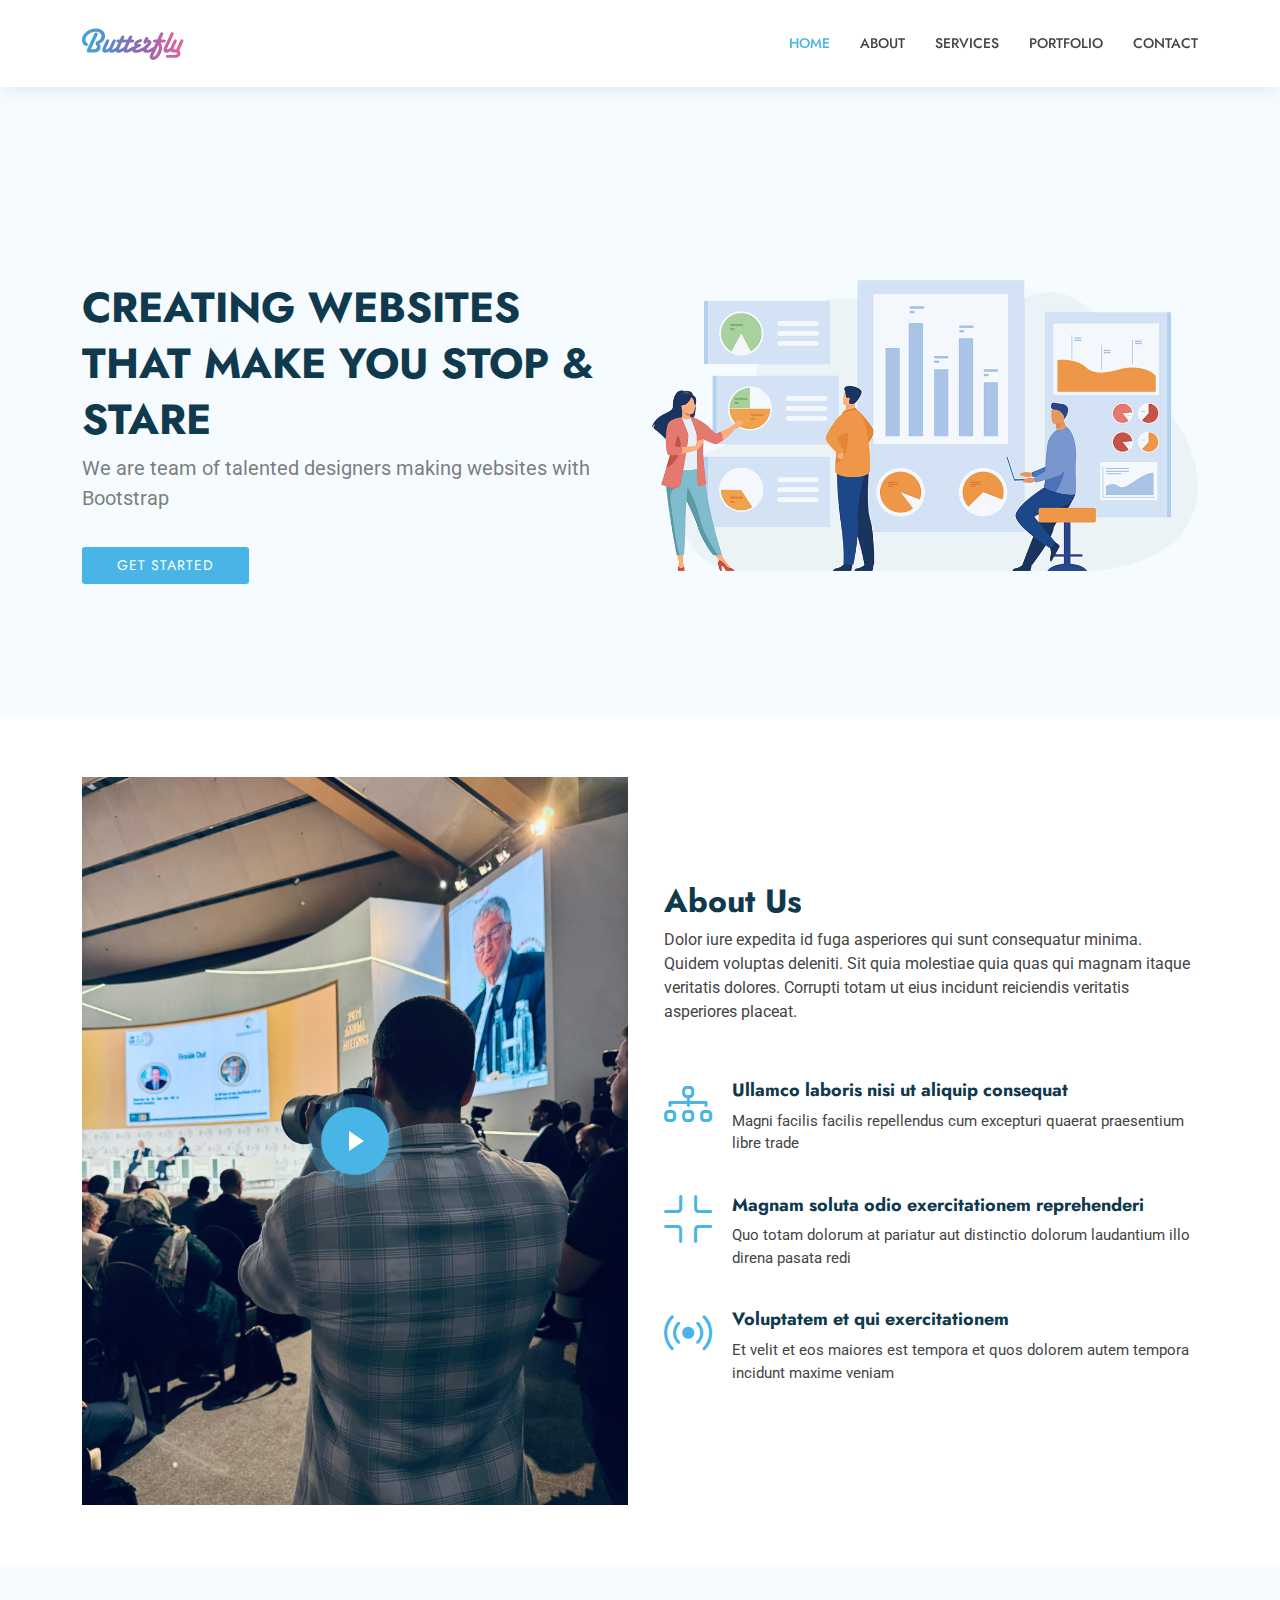
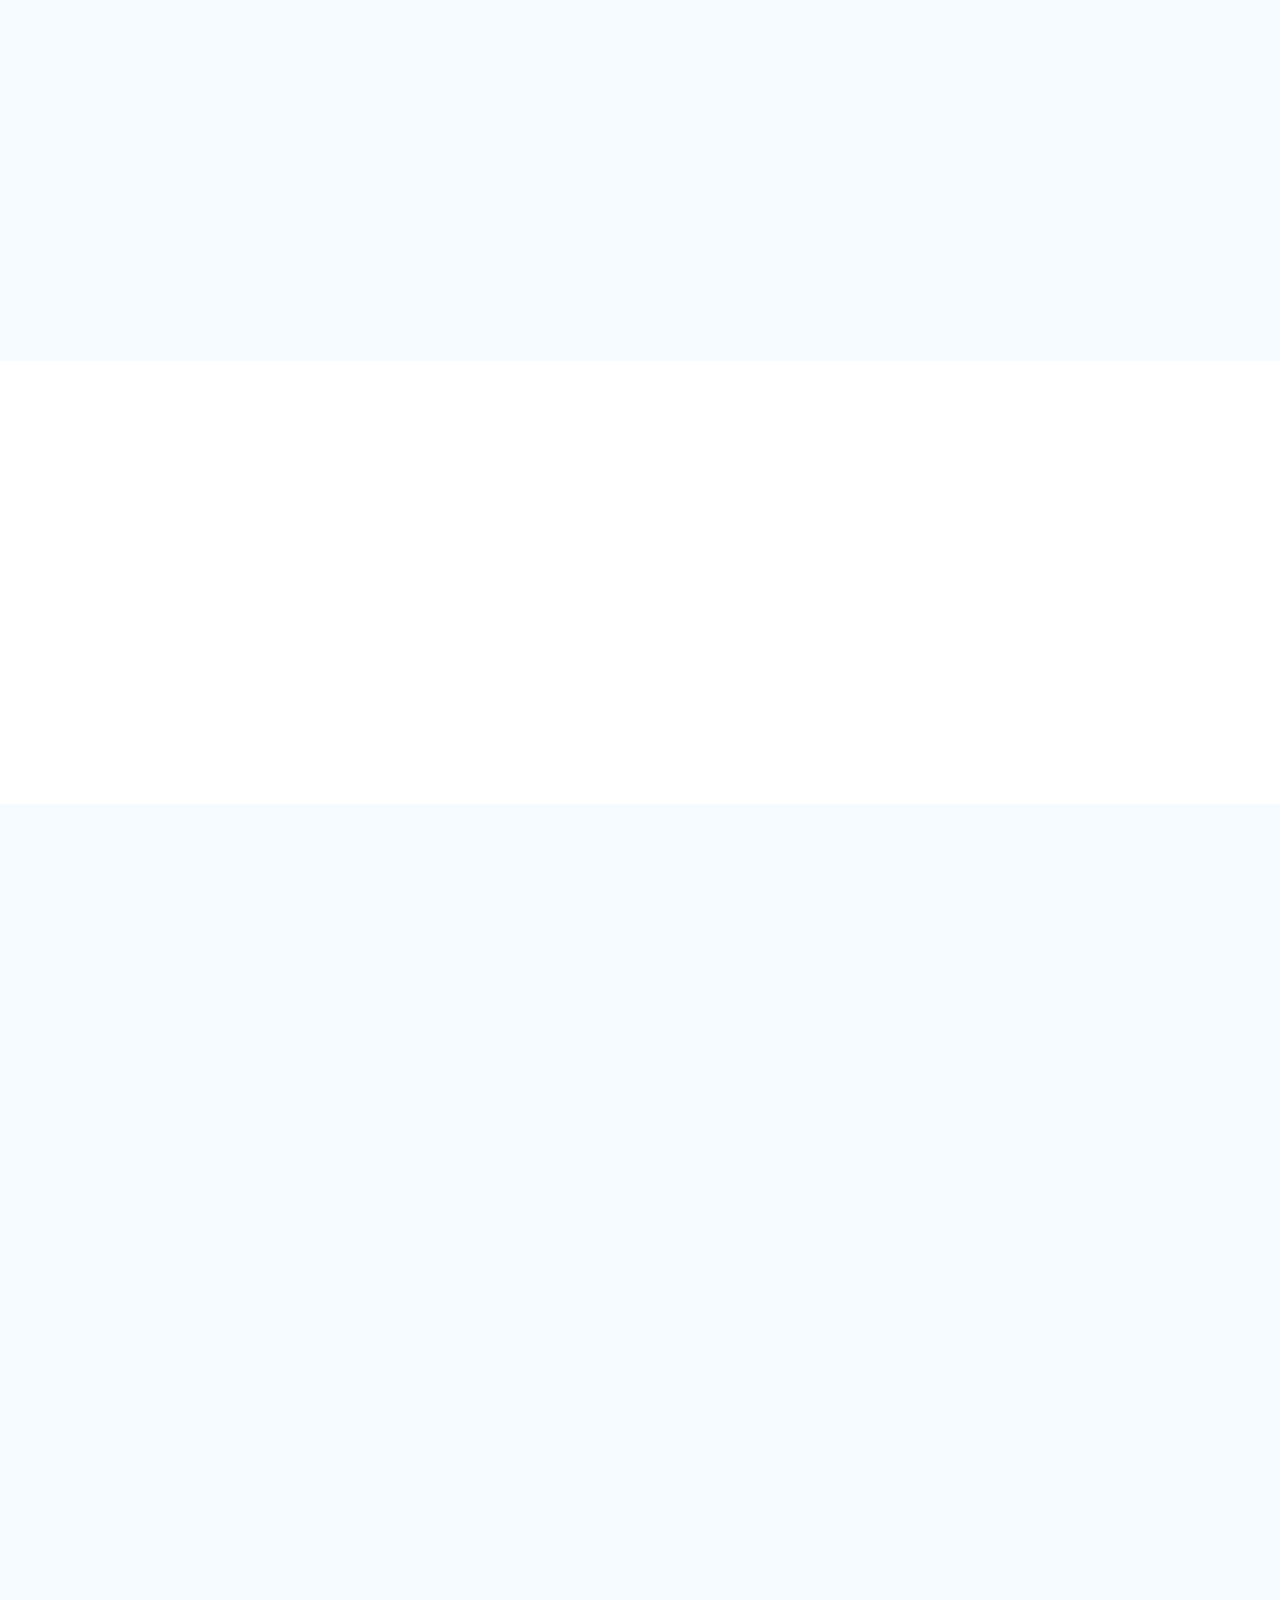
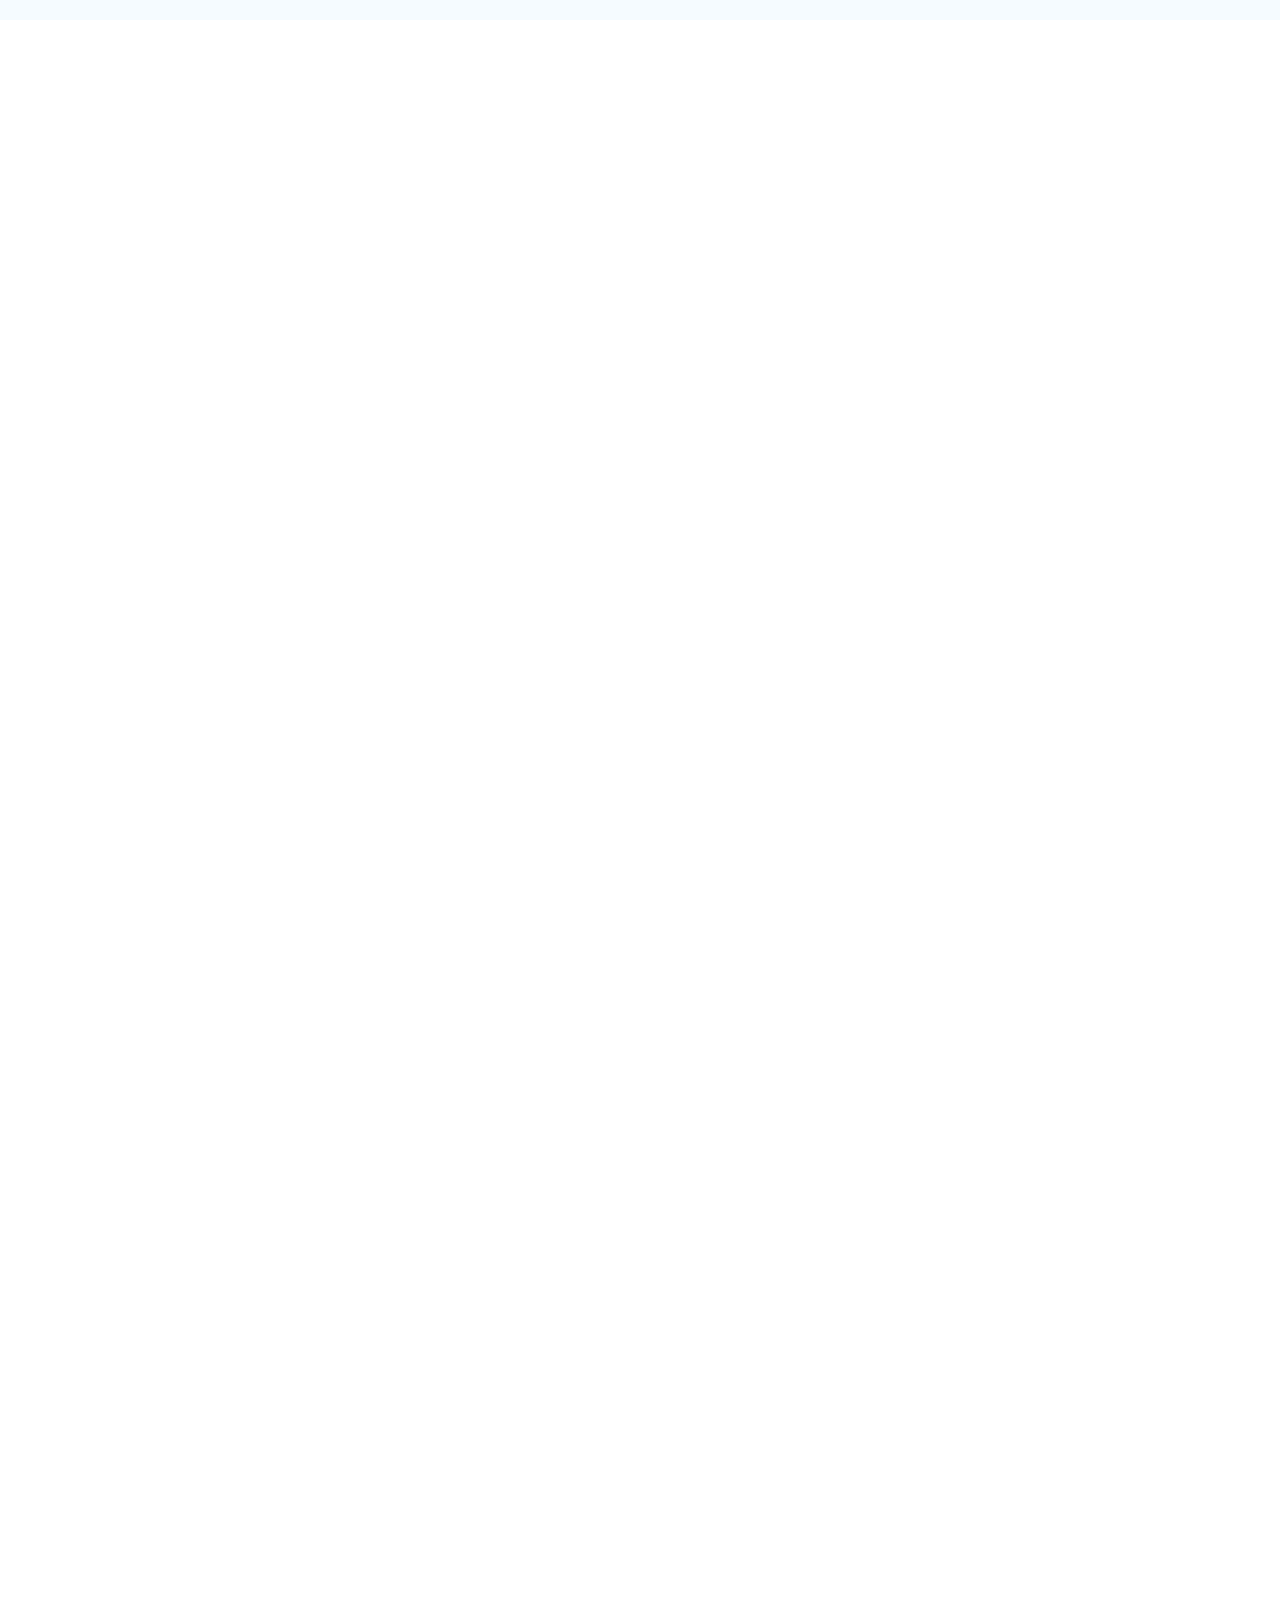
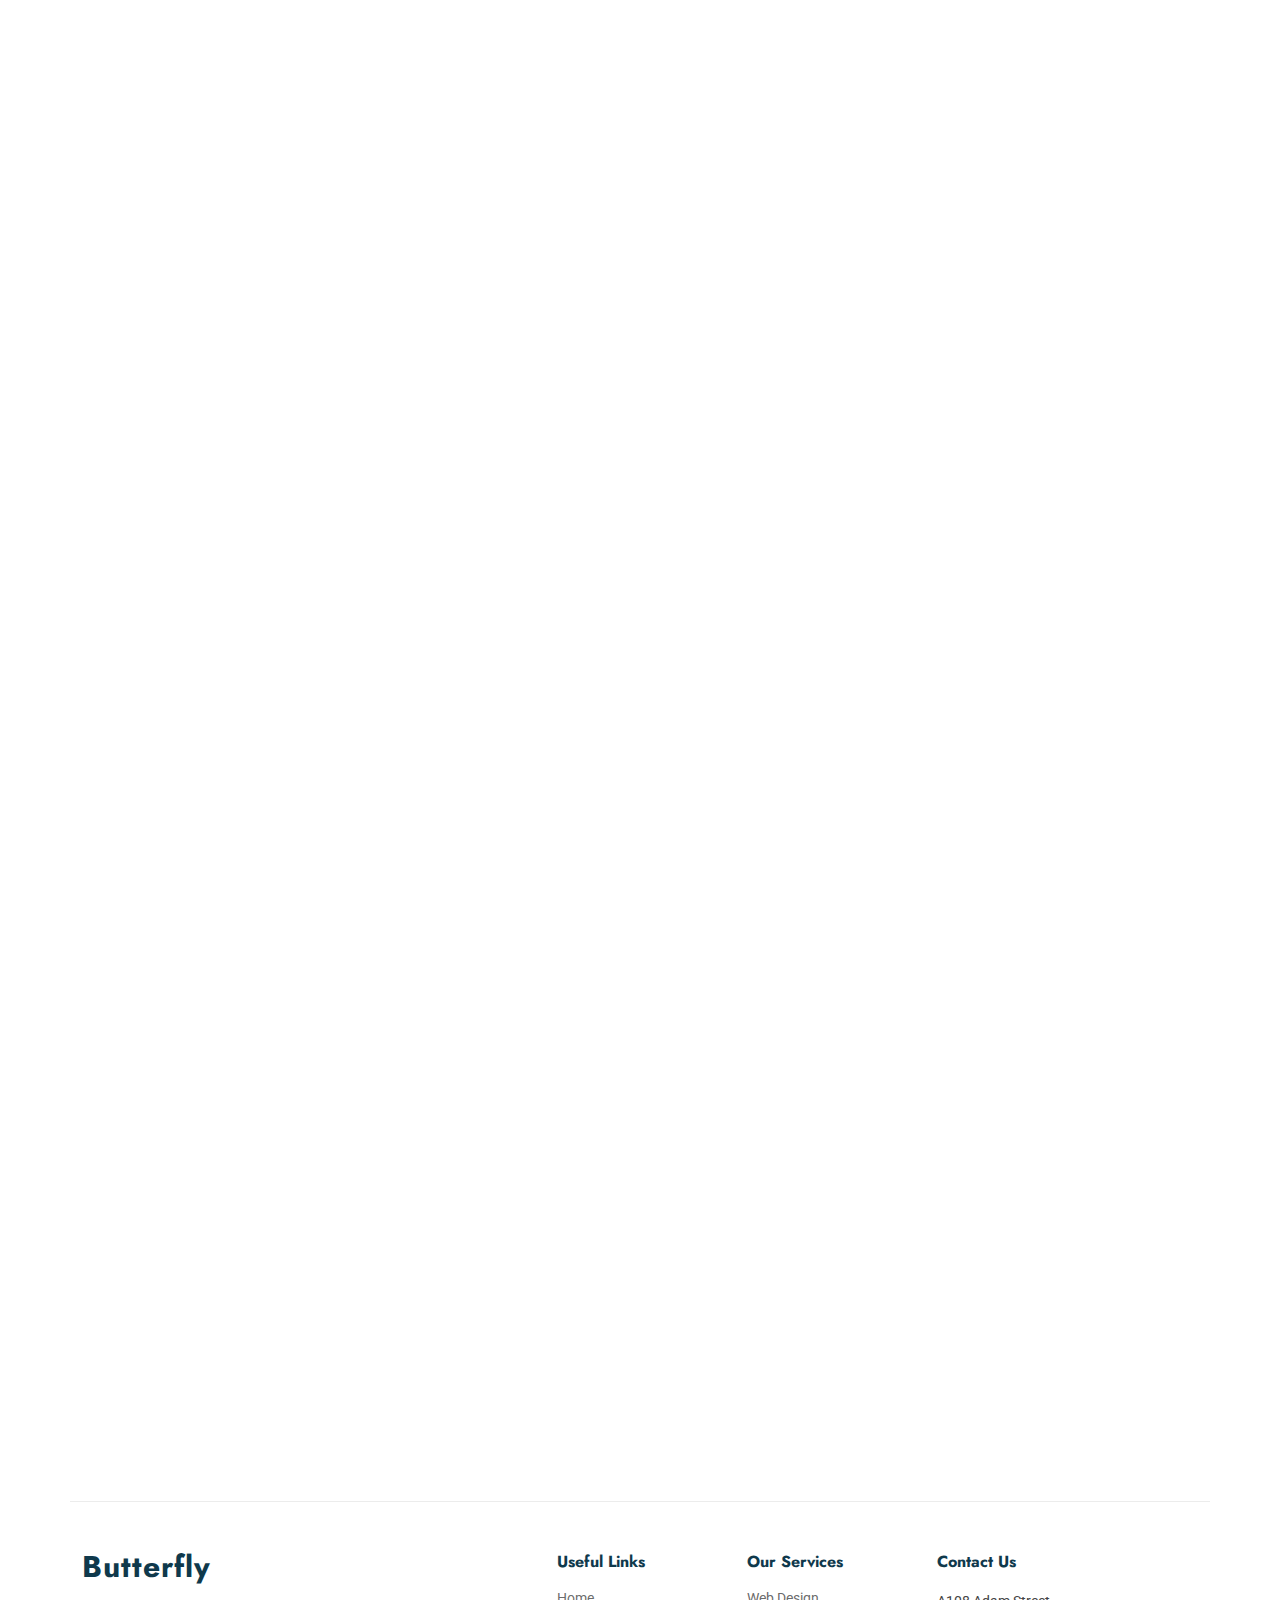
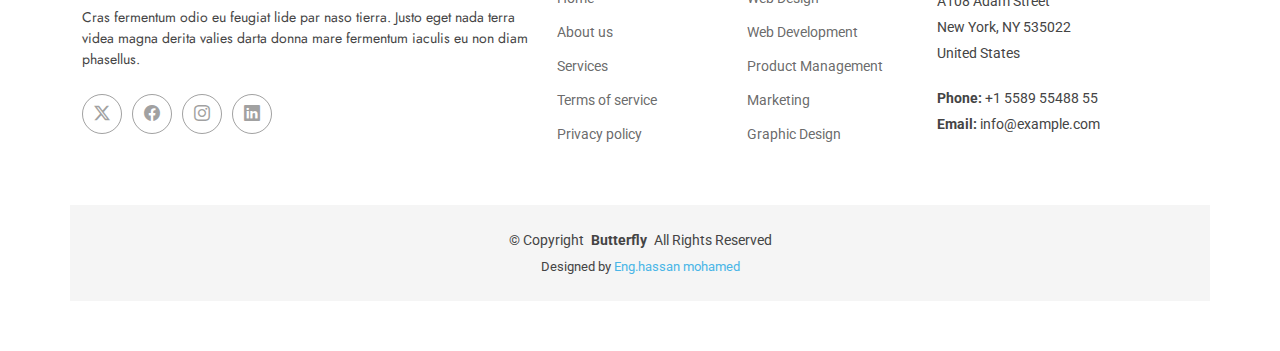
<file: index.html>
<!DOCTYPE html>
<html lang="en">

<head>
  <meta charset="utf-8">
  <meta content="width=device-width, initial-scale=1.0" name="viewport">
  <title>hassan</title>
  <meta name="description" content="">
  <meta name="keywords" content="">

  <!-- Favicons -->
  <link href="./img/favicon.png" rel="icon">
  <link href="./img/apple-touch-icon.png" rel="apple-touch-icon">

  <!-- Fonts -->
  <link href="https://fonts.googleapis.com" rel="preconnect">
  <link href="https://fonts.gstatic.com" rel="preconnect" crossorigin>
  <link href="https://fonts.googleapis.com/css2?family=Roboto:ital,wght@0,100;0,300;0,400;0,500;0,700;0,900;1,100;1,300;1,400;1,500;1,700;1,900&family=Jost:ital,wght@0,100;0,200;0,300;0,400;0,500;0,600;0,700;0,800;0,900;1,100;1,200;1,300;1,400;1,500;1,600;1,700;1,800;1,900&display=swap" rel="stylesheet">

  <!-- Vendor CSS Files -->
  <link href="./assets/vendor/bootstrap/css/bootstrap.min.css" rel="stylesheet">
  <link rel="stylesheet" href="https://cdn.jsdelivr.net/npm/bootstrap-icons@1.10.5/font/bootstrap-icons.css">

  <link href="./assets/vendor/aos/aos.css" rel="stylesheet">
  <link href="./assets/vendor/glightbox/css/glightbox.min.css" rel="stylesheet">
  <link href="./assets/vendor/swiper/swiper-bundle.min.css" rel="stylesheet">

  <!-- Main CSS File -->
  <link href="style.css" rel="stylesheet">
</head>

<body class="index-page">

  <header id="header" class="header d-flex align-items-center sticky-top">
    <div class="container-fluid container-xl position-relative d-flex align-items-center justify-content-between">

      <a href="index.html" class="logo d-flex align-items-center">
        <img src="img/logo.png" alt="">
        <!-- Uncomment the line below if you also wish to use text logo -->
        <!-- <h1 class="sitename">Butterfly</h1>  -->
      </a>

      <nav id="navmenu" class="navmenu">
        <ul>
          <li><a href="#hero" class="active">Home</a></li>
          <li><a href="#about">About</a></li>
          <li><a href="#services">Services</a></li>
          <li><a href="#portfolio">Portfolio</a></li>

          
          <li><a href="#contact">Contact</a></li>
        </ul>
        <i class="mobile-nav-toggle d-xl-none bi bi-list"></i>
      </nav>

    </div>
  </header>

  <main class="main">

    <!-- Hero Section -->
    <section id="hero" class="hero section light-background">

      <div class="container">
        <div class="row gy-4">
          <div class="col-lg-6 order-2 order-lg-1 d-flex flex-column justify-content-center text-center text-md-start" data-aos="fade-up">
            <h2>CREATING WEBSITES THAT MAKE YOU STOP &amp; STARE</h2>
            <p>We are team of talented designers making websites with Bootstrap</p>
            <div class="d-flex mt-4 justify-content-center justify-content-md-start">
              <a href="#about" class="cta-btn">Get Started</a>
            </div>
          </div>
          <div class="col-lg-6 order-1 order-lg-2 hero-img" data-aos="zoom-out" data-aos-delay="100">
            <img src="img/hero-img.png" class="img-fluid animated" alt="">
          </div>
        </div>
      </div>

    </section><!-- /Hero Section -->

    <!-- About Section -->
    <section id="about" class="about section">

      <div class="container">

        <div class="row gy-4">

          <div class="col-lg-6 position-relative" data-aos="fade-up" data-aos-delay="100">
            <img src="img/IMG-20250411-WA0049.jpg" class="img-fluid" alt="">
            <a href="https://www.youtube.com/watch?v=R3GfuzLMPkA&pp=ygUOdmlkZW8gNGsgc2hvcnQ%3D" class="glightbox pulsating-play-btn"></a>
          </div>

          <div class="col-lg-6 ps-lg-4 content d-flex flex-column justify-content-center" data-aos="fade-up" data-aos-delay="200">
            <h3>About Us</h3>
            <p>
              Dolor iure expedita id fuga asperiores qui sunt consequatur minima. Quidem voluptas deleniti. Sit quia molestiae quia quas qui magnam itaque veritatis dolores. Corrupti totam ut eius incidunt reiciendis veritatis asperiores placeat.
            </p>
            <ul>
              <li>
                <i class="bi bi-diagram-3"></i>
                <div>
                  <h5>Ullamco laboris nisi ut aliquip consequat</h5>
                  <p>Magni facilis facilis repellendus cum excepturi quaerat praesentium libre trade</p>
                </div>
              </li>
              <li>
                <i class="bi bi-fullscreen-exit"></i>
                <div>
                  <h5>Magnam soluta odio exercitationem reprehenderi</h5>
                  <p>Quo totam dolorum at pariatur aut distinctio dolorum laudantium illo direna pasata redi</p>
                </div>
              </li>
              <li>
                <i class="bi bi-broadcast"></i>
                <div>
                  <h5>Voluptatem et qui exercitationem</h5>
                  <p>Et velit et eos maiores est tempora et quos dolorem autem tempora incidunt maxime veniam</p>
                </div>
              </li>
            </ul>
          </div>

        </div>

      </div>

    </section><!-- /About Section -->

    <!-- Stats Section -->
    <section id="stats" class="stats section light-background">

      <img src="img/stats-bg.jpg" alt="" data-aos="fade-in">

      <div class="container position-relative" data-aos="fade-up" data-aos-delay="100">

        <div class="row gy-4">

          <div class="col-lg-3 col-md-6">
            <div class="stats-item text-center w-100 h-100">
              <span data-purecounter-start="0" data-purecounter-end="232" data-purecounter-duration="1" class="purecounter"></span>
              <p>Clients</p>
            </div>
          </div><!-- End Stats Item -->

          <div class="col-lg-3 col-md-6">
            <div class="stats-item text-center w-100 h-100">
              <span data-purecounter-start="0" data-purecounter-end="521" data-purecounter-duration="1" class="purecounter"></span>
              <p>Projects</p>
            </div>
          </div><!-- End Stats Item -->

          <div class="col-lg-3 col-md-6">
            <div class="stats-item text-center w-100 h-100">
              <span data-purecounter-start="0" data-purecounter-end="1453" data-purecounter-duration="1" class="purecounter"></span>
              <p>Hours Of Support</p>
            </div>
          </div><!-- End Stats Item -->

          <div class="col-lg-3 col-md-6">
            <div class="stats-item text-center w-100 h-100">
              <span data-purecounter-start="0" data-purecounter-end="32" data-purecounter-duration="1" class="purecounter"></span>
              <p>Workers</p>
            </div>
          </div><!-- End Stats Item -->

        </div>

      </div>

    </section><!-- /Stats Section -->

    <!-- Clients Section -->
    <section id="clients" class="clients section">

      <div class="container" data-aos="fade-up" data-aos-delay="100">

        <div class="row g-0 clients-wrap">

          <div class="col-xl-3 col-md-4 client-logo">
            <img src="img/client-1.png" class="img-fluid" alt="">
          </div><!-- End Client Item -->

          <div class="col-xl-3 col-md-4 client-logo">
            <img src="img/client-2.png" class="img-fluid" alt="">
          </div><!-- End Client Item -->

          <div class="col-xl-3 col-md-4 client-logo">
            <img src="img/client-3.png" class="img-fluid" alt="">
          </div><!-- End Client Item -->

          <div class="col-xl-3 col-md-4 client-logo">
            <img src="img/client-4.png" class="img-fluid" alt="">
          </div><!-- End Client Item -->

          <div class="col-xl-3 col-md-4 client-logo">
            <img src="img/client-5.png" class="img-fluid" alt="">
          </div><!-- End Client Item -->

          <div class="col-xl-3 col-md-4 client-logo">
            <img src="img/client-6.png" class="img-fluid" alt="">
          </div><!-- End Client Item -->

          <div class="col-xl-3 col-md-4 client-logo">
            <img src="img/client-7.png" class="img-fluid" alt="">
          </div><!-- End Client Item -->

          <div class="col-xl-3 col-md-4 client-logo">
            <img src="img/client-8.png" class="img-fluid" alt="">
          </div><!-- End Client Item -->

        </div>

      </div>

    </section><!-- /Clients Section -->

    <!-- Services Section -->
    <section id="services" class="services section light-background">

      <!-- Section Title -->
      <div class="container section-title" data-aos="fade-up">
        <h2>Services</h2>
        <p>Necessitatibus eius consequatur ex aliquid fuga eum quidem sint consectetur velit</p>
      </div><!-- End Section Title -->

      <div class="container">

        <div class="row gy-4">

          <div class="col-lg-4 col-md-6" data-aos="fade-up" data-aos-delay="100">
            <div class="service-item  position-relative">
              <div class="icon">
                <i class="bi bi-cash-stack" style="color: #0dcaf0;"></i>
              </div>
              <a href="service-details.html" class="stretched-link">
                <h3>Nesciunt Mete</h3>
              </a>
              <p>Provident nihil minus qui consequatur non omnis maiores. Eos accusantium minus dolores iure perferendis tempore et consequatur.</p>
            </div>
          </div><!-- End Service Item -->

          <div class="col-lg-4 col-md-6" data-aos="fade-up" data-aos-delay="200">
            <div class="service-item position-relative">
              <div class="icon">
                <i class="bi bi-calendar4-week" style="color: #fd7e14;"></i>
              </div>
              <a href="service-details.html" class="stretched-link">
                <h3>Eosle Commodi</h3>
              </a>
              <p>Ut autem aut autem non a. Sint sint sit facilis nam iusto sint. Libero corrupti neque eum hic non ut nesciunt dolorem.</p>
            </div>
          </div><!-- End Service Item -->

          <div class="col-lg-4 col-md-6" data-aos="fade-up" data-aos-delay="300">
            <div class="service-item position-relative">
              <div class="icon">
                <i class="bi bi-chat-text" style="color: #20c997;"></i>
              </div>
              <a href="service-details.html" class="stretched-link">
                <h3>Ledo Markt</h3>
              </a>
              <p>Ut excepturi voluptatem nisi sed. Quidem fuga consequatur. Minus ea aut. Vel qui id voluptas adipisci eos earum corrupti.</p>
            </div>
          </div><!-- End Service Item -->

          <div class="col-lg-4 col-md-6" data-aos="fade-up" data-aos-delay="400">
            <div class="service-item position-relative">
              <div class="icon">
                <i class="bi bi-credit-card-2-front" style="color: #df1529;"></i>
              </div>
              <a href="service-details.html" class="stretched-link">
                <h3>Asperiores Commodit</h3>
              </a>
              <p>Non et temporibus minus omnis sed dolor esse consequatur. Cupiditate sed error ea fuga sit provident adipisci neque.</p>
              <a href="service-details.html" class="stretched-link"></a>
            </div>
          </div><!-- End Service Item -->

          <div class="col-lg-4 col-md-6" data-aos="fade-up" data-aos-delay="500">
            <div class="service-item position-relative">
              <div class="icon">
                <i class="bi bi-globe" style="color: #6610f2;"></i>
              </div>
              <a href="service-details.html" class="stretched-link">
                <h3>Velit Doloremque</h3>
              </a>
              <p>Cumque et suscipit saepe. Est maiores autem enim facilis ut aut ipsam corporis aut. Sed animi at autem alias eius labore.</p>
              <a href="service-details.html" class="stretched-link"></a>
            </div>
          </div><!-- End Service Item -->

          <div class="col-lg-4 col-md-6" data-aos="fade-up" data-aos-delay="600">
            <div class="service-item position-relative">
              <div class="icon">
                <i class="bi bi-clock" style="color: #f3268c;"></i>
              </div>
              <a href="service-details.html" class="stretched-link">
                <h3>Dolori Architecto</h3>
              </a>
              <p>Hic molestias ea quibusdam eos. Fugiat enim doloremque aut neque non et debitis iure. Corrupti recusandae ducimus enim.</p>
              <a href="service-details.html" class="stretched-link"></a>
            </div>
          </div><!-- End Service Item -->

        </div>

      </div>

    </section><!-- /Services Section -->

    <!-- Portfolio Section -->
    <section id="portfolio" class="portfolio section">

      <!-- Section Title -->
      <div class="container section-title" data-aos="fade-up">
        <h2>Portfolio</h2>
        <p>Necessitatibus eius consequatur ex aliquid fuga eum quidem sint consectetur velit</p>
      </div><!-- End Section Title -->

      <div class="container">

        <div class="isotope-layout" data-default-filter="*" data-layout="masonry" data-sort="original-order">

          <ul class="portfolio-filters isotope-filters" data-aos="fade-up" data-aos-delay="100">
            <li data-filter="*" class="filter-active">All</li>
            <li data-filter=".filter-app">App</li>
            <li data-filter=".filter-product">Product</li>
            <li data-filter=".filter-branding">Branding</li>
            <li data-filter=".filter-books">Books</li>
          </ul><!-- End Portfolio Filters -->

          <div class="row gy-4 isotope-container" data-aos="fade-up" data-aos-delay="200">

            <div class="col-lg-4 col-md-6 portfolio-item isotope-item filter-app">
              <div class="portfolio-content h-100">
                <img src="img/app-1.jpg" class="img-fluid" alt="">
                <div class="portfolio-info">
                  <h4>App 1</h4>
                  <p>Lorem ipsum, dolor sit amet consectetur</p>
                  <a href="img/app-1.jpg" title="App 1" data-gallery="portfolio-gallery-app" class="glightbox preview-link"><i class="bi bi-zoom-in"></i></a>
                  <a href="portfolio-details.html" title="More Details" class="details-link"><i class="bi bi-link-45deg"></i></a>
                </div>
              </div>
            </div><!-- End Portfolio Item -->

            <div class="col-lg-4 col-md-6 portfolio-item isotope-item filter-product">
              <div class="portfolio-content h-100">
                <img src="img/product-1.jpg" class="img-fluid" alt="">
                <div class="portfolio-info">
                  <h4>Product 1</h4>
                  <p>Lorem ipsum, dolor sit amet consectetur</p>
                  <a href="img/product-1.jpg" title="Product 1" data-gallery="portfolio-gallery-product" class="glightbox preview-link"><i class="bi bi-zoom-in"></i></a>
                  <a href="portfolio-details.html" title="More Details" class="details-link"><i class="bi bi-link-45deg"></i></a>
                </div>
              </div>
            </div><!-- End Portfolio Item -->

            <div class="col-lg-4 col-md-6 portfolio-item isotope-item filter-branding">
              <div class="portfolio-content h-100">
                <img src="img/branding-1.jpg" class="img-fluid" alt="">
                <div class="portfolio-info">
                  <h4>Branding 1</h4>
                  <p>Lorem ipsum, dolor sit amet consectetur</p>
                  <a href="img/branding-1.jpg" title="Branding 1" data-gallery="portfolio-gallery-branding" class="glightbox preview-link"><i class="bi bi-zoom-in"></i></a>
                  <a href="portfolio-details.html" title="More Details" class="details-link"><i class="bi bi-link-45deg"></i></a>
                </div>
              </div>
            </div><!-- End Portfolio Item -->

            <div class="col-lg-4 col-md-6 portfolio-item isotope-item filter-books">
              <div class="portfolio-content h-100">
                <img src="img/books-1.jpg" class="img-fluid" alt="">
                <div class="portfolio-info">
                  <h4>Books 1</h4>
                  <p>Lorem ipsum, dolor sit amet consectetur</p>
                  <a href="img/books-1.jpg" title="Branding 1" data-gallery="portfolio-gallery-book" class="glightbox preview-link"><i class="bi bi-zoom-in"></i></a>
                  <a href="portfolio-details.html" title="More Details" class="details-link"><i class="bi bi-link-45deg"></i></a>
                </div>
              </div>
            </div><!-- End Portfolio Item -->

            <div class="col-lg-4 col-md-6 portfolio-item isotope-item filter-app">
              <div class="portfolio-content h-100">
                <img src="img/app-2.jpg" class="img-fluid" alt="">
                <div class="portfolio-info">
                  <h4>App 2</h4>
                  <p>Lorem ipsum, dolor sit amet consectetur</p>
                  <a href="img/app-2.jpg" title="App 2" data-gallery="portfolio-gallery-app" class="glightbox preview-link"><i class="bi bi-zoom-in"></i></a>
                  <a href="portfolio-details.html" title="More Details" class="details-link"><i class="bi bi-link-45deg"></i></a>
                </div>
              </div>
            </div><!-- End Portfolio Item -->

            <div class="col-lg-4 col-md-6 portfolio-item isotope-item filter-product">
              <div class="portfolio-content h-100">
                <img src="img/product-2.jpg" class="img-fluid" alt="">
                <div class="portfolio-info">
                  <h4>Product 2</h4>
                  <p>Lorem ipsum, dolor sit amet consectetur</p>
                  <a href="img/product-2.jpg" title="Product 2" data-gallery="portfolio-gallery-product" class="glightbox preview-link"><i class="bi bi-zoom-in"></i></a>
                  <a href="portfolio-details.html" title="More Details" class="details-link"><i class="bi bi-link-45deg"></i></a>
                </div>
              </div>
            </div><!-- End Portfolio Item -->

            <div class="col-lg-4 col-md-6 portfolio-item isotope-item filter-branding">
              <div class="portfolio-content h-100">
                <img src="img/branding-2.jpg" class="img-fluid" alt="">
                <div class="portfolio-info">
                  <h4>Branding 2</h4>
                  <p>Lorem ipsum, dolor sit amet consectetur</p>
                  <a href="img/branding-2.jpg" title="Branding 2" data-gallery="portfolio-gallery-branding" class="glightbox preview-link"><i class="bi bi-zoom-in"></i></a>
                  <a href="portfolio-details.html" title="More Details" class="details-link"><i class="bi bi-link-45deg"></i></a>
                </div>
              </div>
            </div><!-- End Portfolio Item -->

            <div class="col-lg-4 col-md-6 portfolio-item isotope-item filter-books">
              <div class="portfolio-content h-100">
                <img src="img/books-2.jpg" class="img-fluid" alt="">
                <div class="portfolio-info">
                  <h4>Books 2</h4>
                  <p>Lorem ipsum, dolor sit amet consectetur</p>
                  <a href="img/books-2.jpg" title="Branding 2" data-gallery="portfolio-gallery-book" class="glightbox preview-link"><i class="bi bi-zoom-in"></i></a>
                  <a href="portfolio-details.html" title="More Details" class="details-link"><i class="bi bi-link-45deg"></i></a>
                </div>
              </div>
            </div><!-- End Portfolio Item -->

            <div class="col-lg-4 col-md-6 portfolio-item isotope-item filter-app">
              <div class="portfolio-content h-100">
                <img src="img/app-3.jpg" class="img-fluid" alt="">
                <div class="portfolio-info">
                  <h4>App 3</h4>
                  <p>Lorem ipsum, dolor sit amet consectetur</p>
                  <a href="img/app-3.jpg" title="App 3" data-gallery="portfolio-gallery-app" class="glightbox preview-link"><i class="bi bi-zoom-in"></i></a>
                  <a href="portfolio-details.html" title="More Details" class="details-link"><i class="bi bi-link-45deg"></i></a>
                </div>
              </div>
            </div><!-- End Portfolio Item -->

            <div class="col-lg-4 col-md-6 portfolio-item isotope-item filter-product">
              <div class="portfolio-content h-100">
                <img src="img/product-3.jpg" class="img-fluid" alt="">
                <div class="portfolio-info">
                  <h4>Product 3</h4>
                  <p>Lorem ipsum, dolor sit amet consectetur</p>
                  <a href="img/product-3.jpg" title="Product 3" data-gallery="portfolio-gallery-product" class="glightbox preview-link"><i class="bi bi-zoom-in"></i></a>
                  <a href="portfolio-details.html" title="More Details" class="details-link"><i class="bi bi-link-45deg"></i></a>
                </div>
              </div>
            </div><!-- End Portfolio Item -->

            <div class="col-lg-4 col-md-6 portfolio-item isotope-item filter-branding">
              <div class="portfolio-content h-100">
                <img src="img/branding-3.jpg" class="img-fluid" alt="">
                <div class="portfolio-info">
                  <h4>Branding 3</h4>
                  <p>Lorem ipsum, dolor sit amet consectetur</p>
                  <a href="img/branding-3.jpg" title="Branding 2" data-gallery="portfolio-gallery-branding" class="glightbox preview-link"><i class="bi bi-zoom-in"></i></a>
                  <a href="portfolio-details.html" title="More Details" class="details-link"><i class="bi bi-link-45deg"></i></a>
                </div>
              </div>
            </div><!-- End Portfolio Item -->

            <div class="col-lg-4 col-md-6 portfolio-item isotope-item filter-books">
              <div class="portfolio-content h-100">
                <img src="img/books-3.jpg" class="img-fluid" alt="">
                <div class="portfolio-info">
                  <h4>Books 3</h4>
                  <p>Lorem ipsum, dolor sit amet consectetur</p>
                  <a href="img/books-3.jpg" title="Branding 3" data-gallery="portfolio-gallery-book" class="glightbox preview-link"><i class="bi bi-zoom-in"></i></a>
                  <a href="portfolio-details.html" title="More Details" class="details-link"><i class="bi bi-link-45deg"></i></a>
                </div>
              </div>
            </div><!-- End Portfolio Item -->

          </div><!-- End Portfolio Container -->

        </div>

      </div>

    </section><!-- /Portfolio Section -->

    

    

    <!-- Gallery Section -->
    <section id="gallery" class="gallery section">

      <!-- Section Title -->
      <div class="container section-title" data-aos="fade-up">
        <h2>Gallery</h2>
        <p>Necessitatibus eius consequatur ex aliquid fuga eum quidem sint consectetur velit</p>
      </div><!-- End Section Title -->

      <div class="container-fluid" data-aos="fade-up" data-aos-delay="100">

        <div class="row g-0">

          <div class="col-lg-3 col-md-4">
            <div class="gallery-item">
              <a href="img/gallery-1.jpg" class="glightbox" data-gallery="images-gallery">
                <img src="img/gallery-1.jpg" alt="" class="img-fluid">
              </a>
            </div>
          </div><!-- End Gallery Item -->

          <div class="col-lg-3 col-md-4">
            <div class="gallery-item">
              <a href="img/gallery-2.jpg" class="glightbox" data-gallery="images-gallery">
                <img src="img/gallery-2.jpg" alt="" class="img-fluid">
              </a>
            </div>
          </div><!-- End Gallery Item -->

          <div class="col-lg-3 col-md-4">
            <div class="gallery-item">
              <a href="img/gallery-3.jpg" class="glightbox" data-gallery="images-gallery">
                <img src="img/gallery-3.jpg" alt="" class="img-fluid">
              </a>
            </div>
          </div><!-- End Gallery Item -->

          <div class="col-lg-3 col-md-4">
            <div class="gallery-item">
              <a href="img/gallery-4.jpg" class="glightbox" data-gallery="images-gallery">
                <img src="img/gallery-4.jpg" alt="" class="img-fluid">
              </a>
            </div>
          </div><!-- End Gallery Item -->

          <div class="col-lg-3 col-md-4">
            <div class="gallery-item">
              <a href="img/gallery-5.jpg" class="glightbox" data-gallery="images-gallery">
                <img src="img/gallery-5.jpg" alt="" class="img-fluid">
              </a>
            </div>
          </div><!-- End Gallery Item -->

          <div class="col-lg-3 col-md-4">
            <div class="gallery-item">
              <a href="img/gallery-6.jpg" class="glightbox" data-gallery="images-gallery">
                <img src="img/gallery-6.jpg" alt="" class="img-fluid">
              </a>
            </div>
          </div><!-- End Gallery Item -->

          <div class="col-lg-3 col-md-4">
            <div class="gallery-item">
              <a href="img/gallery-7.jpg" class="glightbox" data-gallery="images-gallery">
                <img src="img/gallery-7.jpg" alt="" class="img-fluid">
              </a>
            </div>
          </div><!-- End Gallery Item -->

          <div class="col-lg-3 col-md-4">
            <div class="gallery-item">
              <a href="img/gallery-8.jpg" class="glightbox" data-gallery="images-gallery">
                <img src="img/gallery-8.jpg" alt="" class="img-fluid">
              </a>
            </div>
          </div><!-- End Gallery Item -->

        </div>

      </div>

    </section><!-- /Gallery Section -->

    <!-- Contact Section -->
    <section id="contact" class="contact section">

      <!-- Section Title -->
      <div class="container section-title" data-aos="fade-up">
        <h2>Contact</h2>
        <p>Necessitatibus eius consequatur ex aliquid fuga eum quidem sint consectetur velit</p>
      </div><!-- End Section Title -->

      <div class="container" data-aos="fade-up" data-aos-delay="100">

        <div class="mb-4" data-aos="fade-up" data-aos-delay="200">
          <iframe style="border:0; width: 100%; height: 270px;" src="https://www.google.com/maps/embed?pb=!1m14!1m8!1m3!1d48389.78314118045!2d-74.006138!3d40.710059!3m2!1i1024!2i768!4f13.1!3m3!1m2!1s0x89c25a22a3bda30d%3A0xb89d1fe6bc499443!2sDowntown%20Conference%20Center!5e0!3m2!1sen!2sus!4v1676961268712!5m2!1sen!2sus" frameborder="0" allowfullscreen="" loading="lazy" referrerpolicy="no-referrer-when-downgrade"></iframe>
        </div><!-- End Google Maps -->

        <div class="row gy-4">

          <div class="col-lg-4">
            <div class="info-item d-flex" data-aos="fade-up" data-aos-delay="300">
              <i class="bi bi-geo-alt flex-shrink-0"></i>
              <div>
                <h3>Address</h3>
                <p>A108 Adam Street, New York, NY 535022</p>
              </div>
            </div><!-- End Info Item -->

            <div class="info-item d-flex" data-aos="fade-up" data-aos-delay="400">
              <i class="bi bi-telephone flex-shrink-0"></i>
              <div>
                <h3>Call Us</h3>
                <p>+1 5589 55488 55</p>
              </div>
            </div><!-- End Info Item -->

            <div class="info-item d-flex" data-aos="fade-up" data-aos-delay="500">
              <i class="bi bi-envelope flex-shrink-0"></i>
              <div>
                <h3>Email Us</h3>
                <p>info@example.com</p>
              </div>
            </div><!-- End Info Item -->

          </div>

          <div class="col-lg-8">
            <form action="forms/contact.php" method="post" class="php-email-form" data-aos="fade-up" data-aos-delay="200">
              <div class="row gy-4">

                <div class="col-md-6">
                  <input type="text" name="name" class="form-control" placeholder="Your Name" required="">
                </div>

                <div class="col-md-6 ">
                  <input type="email" class="form-control" name="email" placeholder="Your Email" required="">
                </div>

                <div class="col-md-12">
                  <input type="text" class="form-control" name="subject" placeholder="Subject" required="">
                </div>

                <div class="col-md-12">
                  <textarea class="form-control" name="message" rows="6" placeholder="Message" required=""></textarea>
                </div>

                <div class="col-md-12 text-center">
                  <div class="loading">Loading</div>
                  <div class="error-message"></div>
                  <div class="sent-message">Your message has been sent. Thank you!</div>

                  <button type="submit">Send Message</button>
                </div>

              </div>
            </form>
          </div><!-- End Contact Form -->

        </div>

      </div>

    </section><!-- /Contact Section -->

  </main>

  <footer id="footer" class="footer">

    <div class="container footer-top">
      <div class="row gy-4">
        <div class="col-lg-5 col-md-12 footer-about">
          <a href="index.html" class="logo d-flex align-items-center">
            <span class="sitename">Butterfly</span>
          </a>
          <p>Cras fermentum odio eu feugiat lide par naso tierra. Justo eget nada terra videa magna derita valies darta donna mare fermentum iaculis eu non diam phasellus.</p>
          <div class="social-links d-flex mt-4">
            <a href=""><i class="bi bi-twitter-x"></i></a>
            <a href=""><i class="bi bi-facebook"></i></a>
            <a href=""><i class="bi bi-instagram"></i></a>
            <a href=""><i class="bi bi-linkedin"></i></a>
          </div>
        </div>

        <div class="col-lg-2 col-6 footer-links">
          <h4>Useful Links</h4>
          <ul>
            <li><a href="#">Home</a></li>
            <li><a href="#">About us</a></li>
            <li><a href="#">Services</a></li>
            <li><a href="#">Terms of service</a></li>
            <li><a href="#">Privacy policy</a></li>
          </ul>
        </div>

        <div class="col-lg-2 col-6 footer-links">
          <h4>Our Services</h4>
          <ul>
            <li><a href="#">Web Design</a></li>
            <li><a href="#">Web Development</a></li>
            <li><a href="#">Product Management</a></li>
            <li><a href="#">Marketing</a></li>
            <li><a href="#">Graphic Design</a></li>
          </ul>
        </div>

        <div class="col-lg-3 col-md-12 footer-contact text-center text-md-start">
          <h4>Contact Us</h4>
          <p>A108 Adam Street</p>
          <p>New York, NY 535022</p>
          <p>United States</p>
          <p class="mt-4"><strong>Phone:</strong> <span>+1 5589 55488 55</span></p>
          <p><strong>Email:</strong> <span>info@example.com</span></p>
        </div>

      </div>
    </div>

    <div class="container copyright text-center mt-4">
      <p>© <span>Copyright</span> <strong class="px-1 sitename">Butterfly</strong> <span>All Rights Reserved</span></p>
      <div class="credits">
        
        Designed by <a href="https://wa.me/201125741855
        ">Eng.hassan mohamed</a>
      </div>
    </div>

  </footer>

  <!-- Scroll Top -->
  <a href="#" id="scroll-top" class="scroll-top d-flex align-items-center justify-content-center"><i class="bi bi-arrow-up-short"></i></a>

  <!-- Preloader -->
  <div id="preloader"></div>

  <!-- Vendor JS Files -->
  <script src="assets/vendor/bootstrap/js/bootstrap.bundle.min.js"></script>
  <script src="assets/vendor/php-email-form/validate.js"></script>
  <script src="assets/vendor/aos/aos.js"></script>
  <script src="assets/vendor/glightbox/js/glightbox.min.js"></script>
  <script src="assets/vendor/purecounter/purecounter_vanilla.js"></script>
  <script src="assets/vendor/imagesloaded/imagesloaded.pkgd.min.js"></script>
  <script src="assets/vendor/isotope-layout/isotope.pkgd.min.js"></script>
  <script src="assets/vendor/swiper/swiper-bundle.min.js"></script>

  <!-- Main JS File -->
  <script src="main.js"></script>

</body>

</html>
</file>
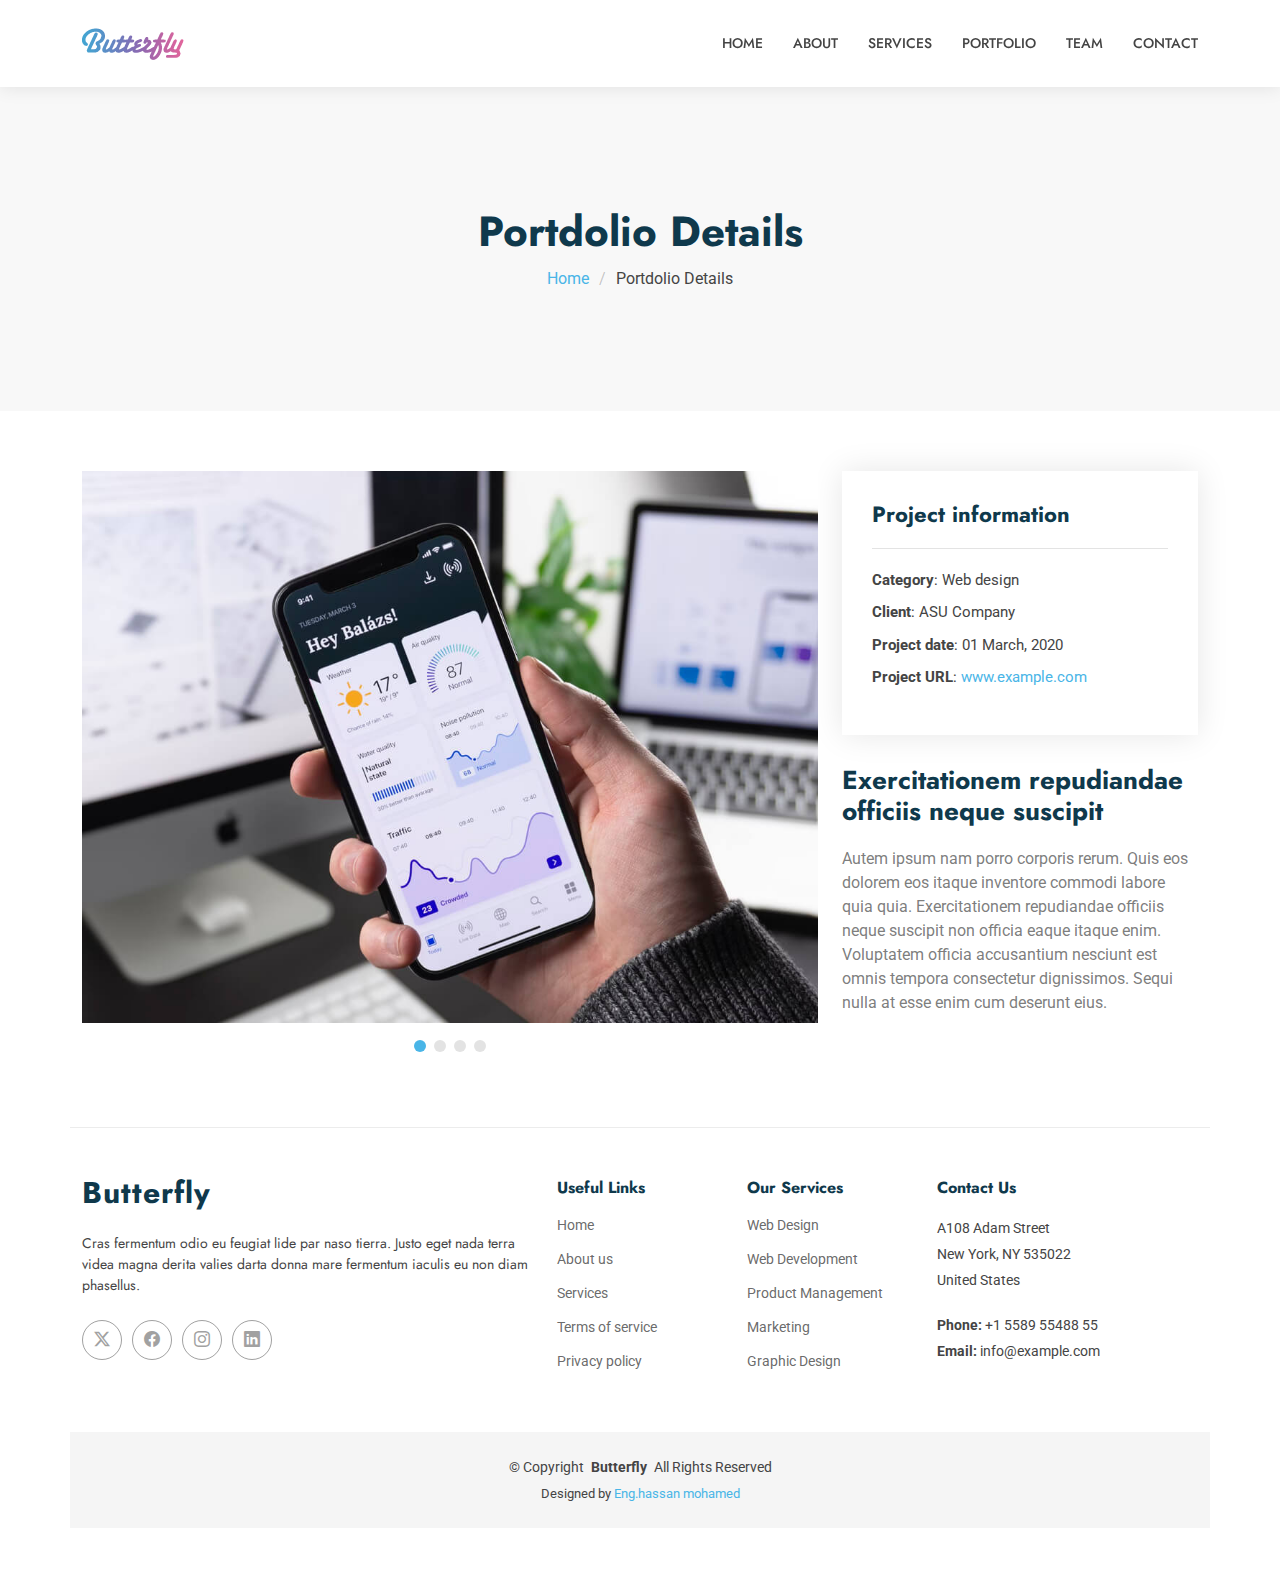
<file: portfolio-details.html>
<!DOCTYPE html>
<html lang="en">

<head>
  <meta charset="utf-8">
  <meta content="width=device-width, initial-scale=1.0" name="viewport">
  <title>hassan</title>
  <meta name="description" content="">
  <meta name="keywords" content="">

  <!-- Favicons -->
  <link href="assets/img/favicon.png" rel="icon">
  <link href="img/apple-touch-icon.png" rel="apple-touch-icon">

  <!-- Fonts -->
  <link href="https://fonts.googleapis.com" rel="preconnect">
  <link href="https://fonts.gstatic.com" rel="preconnect" crossorigin>
  <link href="https://fonts.googleapis.com/css2?family=Roboto:ital,wght@0,100;0,300;0,400;0,500;0,700;0,900;1,100;1,300;1,400;1,500;1,700;1,900&family=Jost:ital,wght@0,100;0,200;0,300;0,400;0,500;0,600;0,700;0,800;0,900;1,100;1,200;1,300;1,400;1,500;1,600;1,700;1,800;1,900&display=swap" rel="stylesheet">

  <!-- Vendor CSS Files -->
  <link href="assets/vendor/bootstrap/css/bootstrap.min.css" rel="stylesheet">
  <link href="assets/vendor/bootstrap-icons/bootstrap-icons.css" rel="stylesheet">
  <link href="assets/vendor/aos/aos.css" rel="stylesheet">
  <link href="assets/vendor/glightbox/css/glightbox.min.css" rel="stylesheet">
  <link href="assets/vendor/swiper/swiper-bundle.min.css" rel="stylesheet">

  <!-- Main CSS File -->
  <link href="style.css" rel="stylesheet">

  <!-- =======================================================
  
  ======================================================== -->
</head>

<body class="portdolio-details-page">

  <header id="header" class="header d-flex align-items-center sticky-top">
    <div class="container-fluid container-xl position-relative d-flex align-items-center justify-content-between">

      <a href="index.html" class="logo d-flex align-items-center">
        <img src="img/logo.png" alt="">
        <!-- Uncomment the line below if you also wish to use text logo -->
        <!-- <h1 class="sitename">Butterfly</h1>  -->
      </a>

      <nav id="navmenu" class="navmenu">
        <ul>
          <li><a href="#hero">Home</a></li>
          <li><a href="#about">About</a></li>
          <li><a href="#services">Services</a></li>
          <li><a href="#portfolio">Portfolio</a></li>
          <li><a href="#team">Team</a></li>
          
          <li><a href="#contact">Contact</a></li>
        </ul>
        <i class="mobile-nav-toggle d-xl-none bi bi-list"></i>
      </nav>

    </div>
  </header>

  <main class="main">

    <!-- Page Title -->
    <div class="page-title">
      <div class="container">
        <h1>Portdolio Details</h1>
        <nav class="breadcrumbs">
          <ol>
            <li><a href="index.html">Home</a></li>
            <li class="current">Portdolio Details</li>
          </ol>
        </nav>
      </div>
    </div><!-- End Page Title -->

    <!-- Portfolio Details Section -->
    <section id="portfolio-details" class="portfolio-details section">

      <div class="container" data-aos="fade-up" data-aos-delay="100">

        <div class="row gy-4">

          <div class="col-lg-8">
            <div class="portfolio-details-slider swiper init-swiper">

              <script type="application/json" class="swiper-config">
                {
                  "loop": true,
                  "speed": 600,
                  "autoplay": {
                    "delay": 5000
                  },
                  "slidesPerView": "auto",
                  "pagination": {
                    "el": ".swiper-pagination",
                    "type": "bullets",
                    "clickable": true
                  }
                }
              </script>

              <div class="swiper-wrapper align-items-center">

                <div class="swiper-slide">
                  <img src="img//app-1.jpg" alt="">
                </div>

                <div class="swiper-slide">
                  <img src="img/product-1.jpg" alt="">
                </div>

                <div class="swiper-slide">
                  <img src="img/branding-1.jpg" alt="">
                </div>

                <div class="swiper-slide">
                  <img src="img/books-1.jpg" alt="">
                </div>

              </div>
              <div class="swiper-pagination"></div>
            </div>
          </div>

          <div class="col-lg-4">
            <div class="portfolio-info" data-aos="fade-up" data-aos-delay="200">
              <h3>Project information</h3>
              <ul>
                <li><strong>Category</strong>: Web design</li>
                <li><strong>Client</strong>: ASU Company</li>
                <li><strong>Project date</strong>: 01 March, 2020</li>
                <li><strong>Project URL</strong>: <a href="#">www.example.com</a></li>
              </ul>
            </div>
            <div class="portfolio-description" data-aos="fade-up" data-aos-delay="300">
              <h2>Exercitationem repudiandae officiis neque suscipit</h2>
              <p>
                Autem ipsum nam porro corporis rerum. Quis eos dolorem eos itaque inventore commodi labore quia quia. Exercitationem repudiandae officiis neque suscipit non officia eaque itaque enim. Voluptatem officia accusantium nesciunt est omnis tempora consectetur dignissimos. Sequi nulla at esse enim cum deserunt eius.
              </p>
            </div>
          </div>

        </div>

      </div>

    </section><!-- /Portfolio Details Section -->

  </main>

  <footer id="footer" class="footer">

    <div class="container footer-top">
      <div class="row gy-4">
        <div class="col-lg-5 col-md-12 footer-about">
          <a href="index.html" class="logo d-flex align-items-center">
            <span class="sitename">Butterfly</span>
          </a>
          <p>Cras fermentum odio eu feugiat lide par naso tierra. Justo eget nada terra videa magna derita valies darta donna mare fermentum iaculis eu non diam phasellus.</p>
          <div class="social-links d-flex mt-4">
            <a href=""><i class="bi bi-twitter-x"></i></a>
            <a href=""><i class="bi bi-facebook"></i></a>
            <a href=""><i class="bi bi-instagram"></i></a>
            <a href=""><i class="bi bi-linkedin"></i></a>
          </div>
        </div>

        <div class="col-lg-2 col-6 footer-links">
          <h4>Useful Links</h4>
          <ul>
            <li><a href="#">Home</a></li>
            <li><a href="#">About us</a></li>
            <li><a href="#">Services</a></li>
            <li><a href="#">Terms of service</a></li>
            <li><a href="#">Privacy policy</a></li>
          </ul>
        </div>

        <div class="col-lg-2 col-6 footer-links">
          <h4>Our Services</h4>
          <ul>
            <li><a href="#">Web Design</a></li>
            <li><a href="#">Web Development</a></li>
            <li><a href="#">Product Management</a></li>
            <li><a href="#">Marketing</a></li>
            <li><a href="#">Graphic Design</a></li>
          </ul>
        </div>

        <div class="col-lg-3 col-md-12 footer-contact text-center text-md-start">
          <h4>Contact Us</h4>
          <p>A108 Adam Street</p>
          <p>New York, NY 535022</p>
          <p>United States</p>
          <p class="mt-4"><strong>Phone:</strong> <span>+1 5589 55488 55</span></p>
          <p><strong>Email:</strong> <span>info@example.com</span></p>
        </div>

      </div>
    </div>

    <div class="container copyright text-center mt-4">
      <p>© <span>Copyright</span> <strong class="px-1 sitename">Butterfly</strong> <span>All Rights Reserved</span></p>
      <div class="credits">
        
        Designed by <a href="https://wa.me/201125741855
        ">Eng.hassan mohamed</a>
      </div>
    </div>

  </footer>

  <!-- Scroll Top -->
  <a href="#" id="scroll-top" class="scroll-top d-flex align-items-center justify-content-center"><i class="bi bi-arrow-up-short"></i></a>

  <!-- Preloader -->
  <div id="preloader"></div>

  <!-- Vendor JS Files -->
  <script src="assets/vendor/bootstrap/js/bootstrap.bundle.min.js"></script>
  <script src="assets/vendor/php-email-form/validate.js"></script>
  <script src="assets/vendor/aos/aos.js"></script>
  <script src="assets/vendor/glightbox/js/glightbox.min.js"></script>
  <script src="assets/vendor/purecounter/purecounter_vanilla.js"></script>
  <script src="assets/vendor/imagesloaded/imagesloaded.pkgd.min.js"></script>
  <script src="assets/vendor/isotope-layout/isotope.pkgd.min.js"></script>
  <script src="assets/vendor/swiper/swiper-bundle.min.js"></script>

  <!-- Main JS File -->
  <script src="main.js"></script>

</body>

</html>
</file>
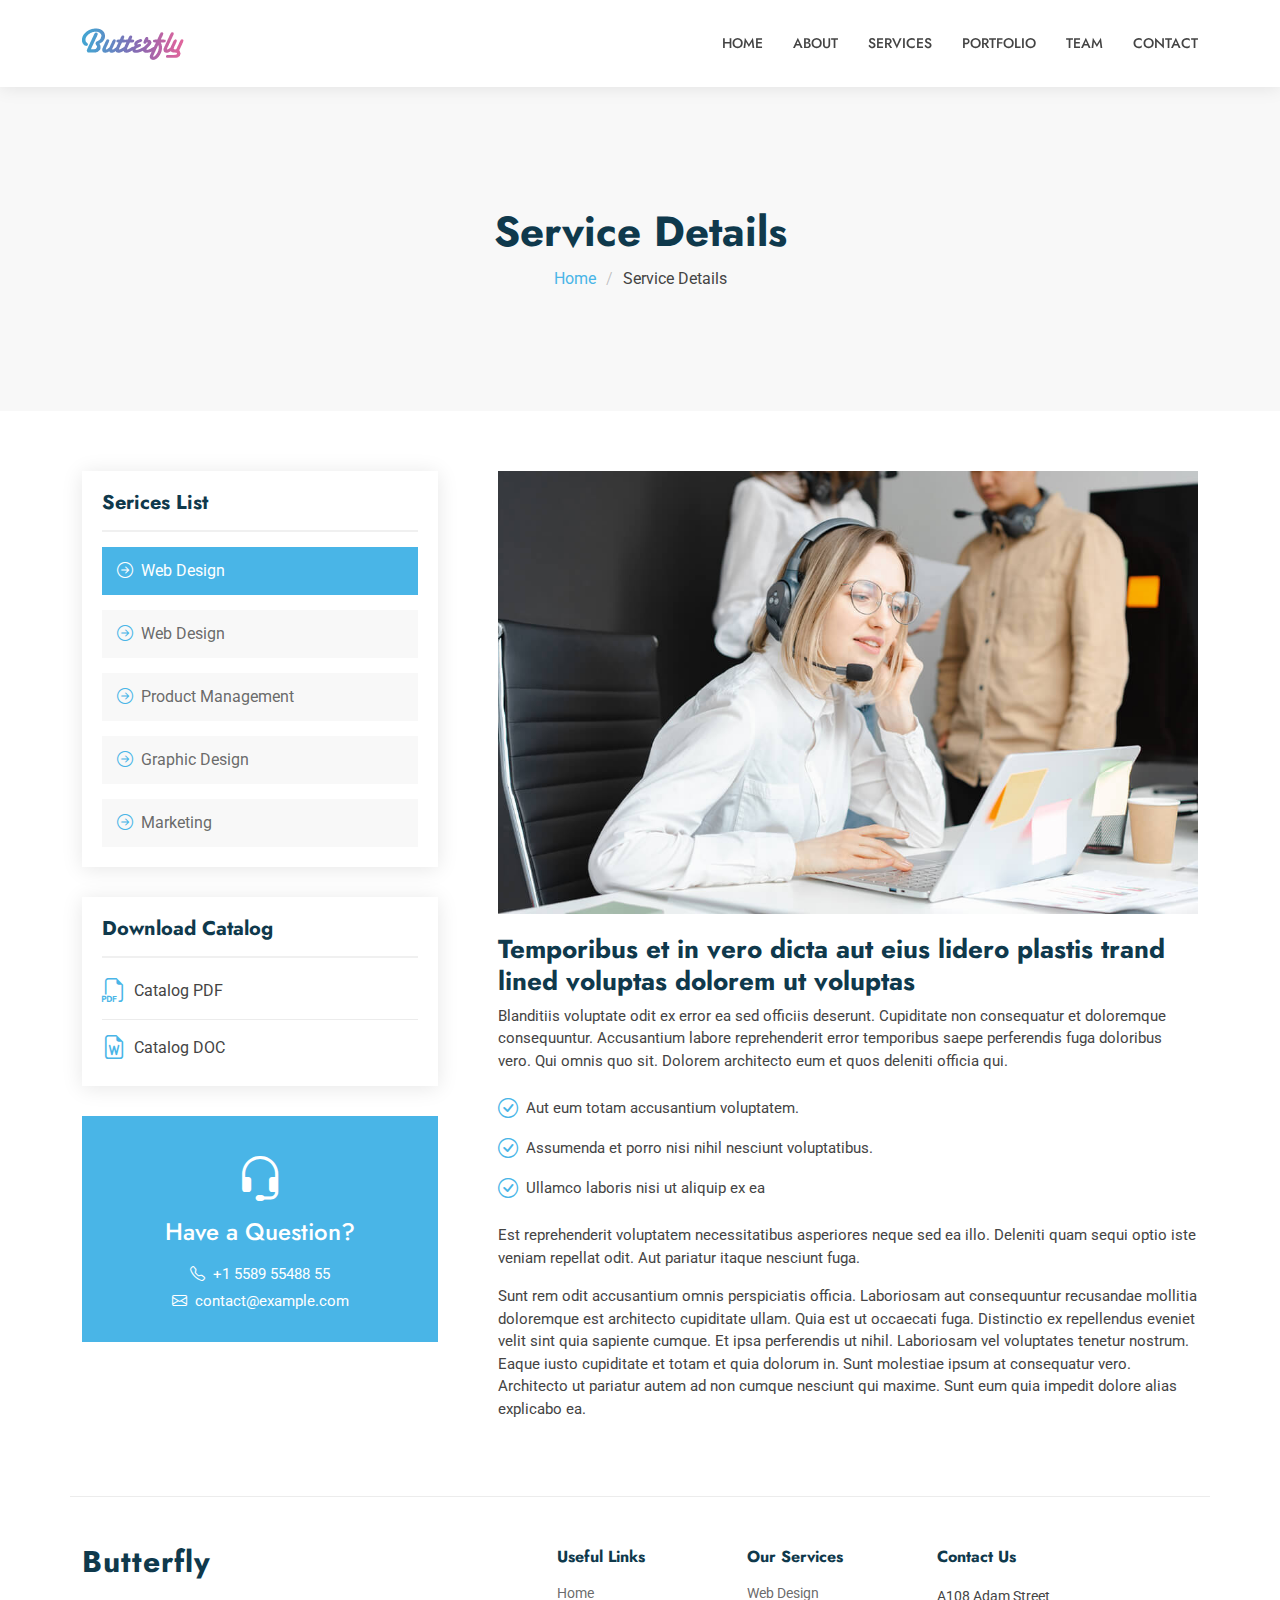
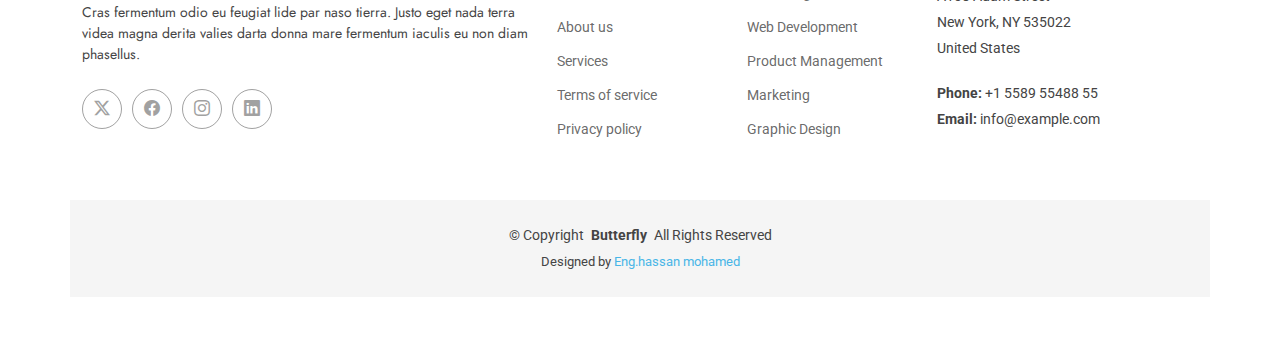
<file: service-details.html>
<!DOCTYPE html>
<html lang="en">

<head>
  <meta charset="utf-8">
  <meta content="width=device-width, initial-scale=1.0" name="viewport">
  <title>hassan</title>
  <meta name="description" content="">
  <meta name="keywords" content="">

  <!-- Favicons -->
  <link href="assets/img/favicon.png" rel="icon">
  <link href="img/apple-touch-icon.png" rel="apple-touch-icon">

  <!-- Fonts -->
  <link href="https://fonts.googleapis.com" rel="preconnect">
  <link href="https://fonts.gstatic.com" rel="preconnect" crossorigin>
  <link
    href="https://fonts.googleapis.com/css2?family=Roboto:ital,wght@0,100;0,300;0,400;0,500;0,700;0,900;1,100;1,300;1,400;1,500;1,700;1,900&family=Jost:ital,wght@0,100;0,200;0,300;0,400;0,500;0,600;0,700;0,800;0,900;1,100;1,200;1,300;1,400;1,500;1,600;1,700;1,800;1,900&display=swap"
    rel="stylesheet">

  <!-- Vendor CSS Files -->
  <link href="assets/vendor/bootstrap/css/bootstrap.min.css" rel="stylesheet">
  <link href="assets/vendor/bootstrap-icons/bootstrap-icons.css" rel="stylesheet">
  <link href="assets/vendor/aos/aos.css" rel="stylesheet">
  <link href="assets/vendor/glightbox/css/glightbox.min.css" rel="stylesheet">
  <link href="assets/vendor/swiper/swiper-bundle.min.css" rel="stylesheet">

  <!-- Main CSS File -->
  <link href="style.css" rel="stylesheet">

  <!-- =======================================================
  
  ======================================================== -->
</head>

<body class="service-details-page">

  <header id="header" class="header d-flex align-items-center sticky-top">
    <div class="container-fluid container-xl position-relative d-flex align-items-center justify-content-between">

      <a href="index.html" class="logo d-flex align-items-center">
        <img src="img/logo.png" alt="">
        <!-- Uncomment the line below if you also wish to use text logo -->
        <!-- <h1 class="sitename">Butterfly</h1>  -->
      </a>

      <nav id="navmenu" class="navmenu">
        <ul>
          <li><a href="#hero">Home</a></li>
          <li><a href="#about">About</a></li>
          <li><a href="#services">Services</a></li>
          <li><a href="#portfolio">Portfolio</a></li>
          <li><a href="#team">Team</a></li>

          <li><a href="#contact">Contact</a></li>
        </ul>
        <i class="mobile-nav-toggle d-xl-none bi bi-list"></i>
      </nav>

    </div>
  </header>

  <main class="main">

    <!-- Page Title -->
    <div class="page-title">
      <div class="container">
        <h1>Service Details</h1>
        <nav class="breadcrumbs">
          <ol>
            <li><a href="index.html">Home</a></li>
            <li class="current">Service Details</li>
          </ol>
        </nav>
      </div>
    </div><!-- End Page Title -->

    <!-- Service Details Section -->
    <section id="service-details" class="service-details section">

      <div class="container">

        <div class="row gy-5">

          <div class="col-lg-4" data-aos="fade-up" data-aos-delay="100">

            <div class="service-box">
              <h4>Serices List</h4>
              <div class="services-list">
                <a href="#" class="active"><i class="bi bi-arrow-right-circle"></i><span>Web Design</span></a>
                <a href="#"><i class="bi bi-arrow-right-circle"></i><span>Web Design</span></a>
                <a href="#"><i class="bi bi-arrow-right-circle"></i><span>Product Management</span></a>
                <a href="#"><i class="bi bi-arrow-right-circle"></i><span>Graphic Design</span></a>
                <a href="#"><i class="bi bi-arrow-right-circle"></i><span>Marketing</span></a>
              </div>
            </div><!-- End Services List -->

            <div class="service-box">
              <h4>Download Catalog</h4>
              <div class="download-catalog">
                <a href="#"><i class="bi bi-filetype-pdf"></i><span>Catalog PDF</span></a>
                <a href="#"><i class="bi bi-file-earmark-word"></i><span>Catalog DOC</span></a>
              </div>
            </div><!-- End Services List -->

            <div class="help-box d-flex flex-column justify-content-center align-items-center">
              <i class="bi bi-headset help-icon"></i>
              <h4>Have a Question?</h4>
              <p class="d-flex align-items-center mt-2 mb-0"><i class="bi bi-telephone me-2"></i> <span>+1 5589 55488
                  55</span></p>
              <p class="d-flex align-items-center mt-1 mb-0"><i class="bi bi-envelope me-2"></i> <a
                  href="mailto:contact@example.com">contact@example.com</a></p>
            </div>

          </div>

          <div class="col-lg-8 ps-lg-5" data-aos="fade-up" data-aos-delay="200">
            <img src="img/services.jpg" alt="" class="img-fluid services-img">
            <h3>Temporibus et in vero dicta aut eius lidero plastis trand lined voluptas dolorem ut voluptas</h3>
            <p>
              Blanditiis voluptate odit ex error ea sed officiis deserunt. Cupiditate non consequatur et doloremque
              consequuntur. Accusantium labore reprehenderit error temporibus saepe perferendis fuga doloribus vero. Qui
              omnis quo sit. Dolorem architecto eum et quos deleniti officia qui.
            </p>
            <ul>
              <li><i class="bi bi-check-circle"></i> <span>Aut eum totam accusantium voluptatem.</span></li>
              <li><i class="bi bi-check-circle"></i> <span>Assumenda et porro nisi nihil nesciunt voluptatibus.</span>
              </li>
              <li><i class="bi bi-check-circle"></i> <span>Ullamco laboris nisi ut aliquip ex ea</span></li>
            </ul>
            <p>
              Est reprehenderit voluptatem necessitatibus asperiores neque sed ea illo. Deleniti quam sequi optio iste
              veniam repellat odit. Aut pariatur itaque nesciunt fuga.
            </p>
            <p>
              Sunt rem odit accusantium omnis perspiciatis officia. Laboriosam aut consequuntur recusandae mollitia
              doloremque est architecto cupiditate ullam. Quia est ut occaecati fuga. Distinctio ex repellendus eveniet
              velit sint quia sapiente cumque. Et ipsa perferendis ut nihil. Laboriosam vel voluptates tenetur nostrum.
              Eaque iusto cupiditate et totam et quia dolorum in. Sunt molestiae ipsum at consequatur vero. Architecto
              ut pariatur autem ad non cumque nesciunt qui maxime. Sunt eum quia impedit dolore alias explicabo ea.
            </p>
          </div>

        </div>

      </div>

    </section><!-- /Service Details Section -->

  </main>

  <footer id="footer" class="footer">

    <div class="container footer-top">
      <div class="row gy-4">
        <div class="col-lg-5 col-md-12 footer-about">
          <a href="index.html" class="logo d-flex align-items-center">
            <span class="sitename">Butterfly</span>
          </a>
          <p>Cras fermentum odio eu feugiat lide par naso tierra. Justo eget nada terra videa magna derita valies darta
            donna mare fermentum iaculis eu non diam phasellus.</p>
          <div class="social-links d-flex mt-4">
            <a href=""><i class="bi bi-twitter-x"></i></a>
            <a href=""><i class="bi bi-facebook"></i></a>
            <a href=""><i class="bi bi-instagram"></i></a>
            <a href=""><i class="bi bi-linkedin"></i></a>
          </div>
        </div>

        <div class="col-lg-2 col-6 footer-links">
          <h4>Useful Links</h4>
          <ul>
            <li><a href="#">Home</a></li>
            <li><a href="#">About us</a></li>
            <li><a href="#">Services</a></li>
            <li><a href="#">Terms of service</a></li>
            <li><a href="#">Privacy policy</a></li>
          </ul>
        </div>

        <div class="col-lg-2 col-6 footer-links">
          <h4>Our Services</h4>
          <ul>
            <li><a href="#">Web Design</a></li>
            <li><a href="#">Web Development</a></li>
            <li><a href="#">Product Management</a></li>
            <li><a href="#">Marketing</a></li>
            <li><a href="#">Graphic Design</a></li>
          </ul>
        </div>

        <div class="col-lg-3 col-md-12 footer-contact text-center text-md-start">
          <h4>Contact Us</h4>
          <p>A108 Adam Street</p>
          <p>New York, NY 535022</p>
          <p>United States</p>
          <p class="mt-4"><strong>Phone:</strong> <span>+1 5589 55488 55</span></p>
          <p><strong>Email:</strong> <span>info@example.com</span></p>
        </div>

      </div>
    </div>

    <div class="container copyright text-center mt-4">
      <p>© <span>Copyright</span> <strong class="px-1 sitename">Butterfly</strong> <span>All Rights Reserved</span></p>
      <div class="credits">

        Designed by <a href="https://wa.me/201125741855
        ">Eng.hassan mohamed</a>
      </div>
    </div>

  </footer>

  <!-- Scroll Top -->
  <a href="#" id="scroll-top" class="scroll-top d-flex align-items-center justify-content-center"><i
      class="bi bi-arrow-up-short"></i></a>

  <!-- Preloader -->
  <div id="preloader"></div>

  <!-- Vendor JS Files -->
  <script src="assets/vendor/bootstrap/js/bootstrap.bundle.min.js"></script>
  <script src="assets/vendor/php-email-form/validate.js"></script>
  <script src="assets/vendor/aos/aos.js"></script>
  <script src="assets/vendor/glightbox/js/glightbox.min.js"></script>
  <script src="assets/vendor/purecounter/purecounter_vanilla.js"></script>
  <script src="assets/vendor/imagesloaded/imagesloaded.pkgd.min.js"></script>
  <script src="assets/vendor/isotope-layout/isotope.pkgd.min.js"></script>
  <script src="assets/vendor/swiper/swiper-bundle.min.js"></script>

  <!-- Main JS File -->
  <script src="main.js"></script>

</body>

</html>
</file>
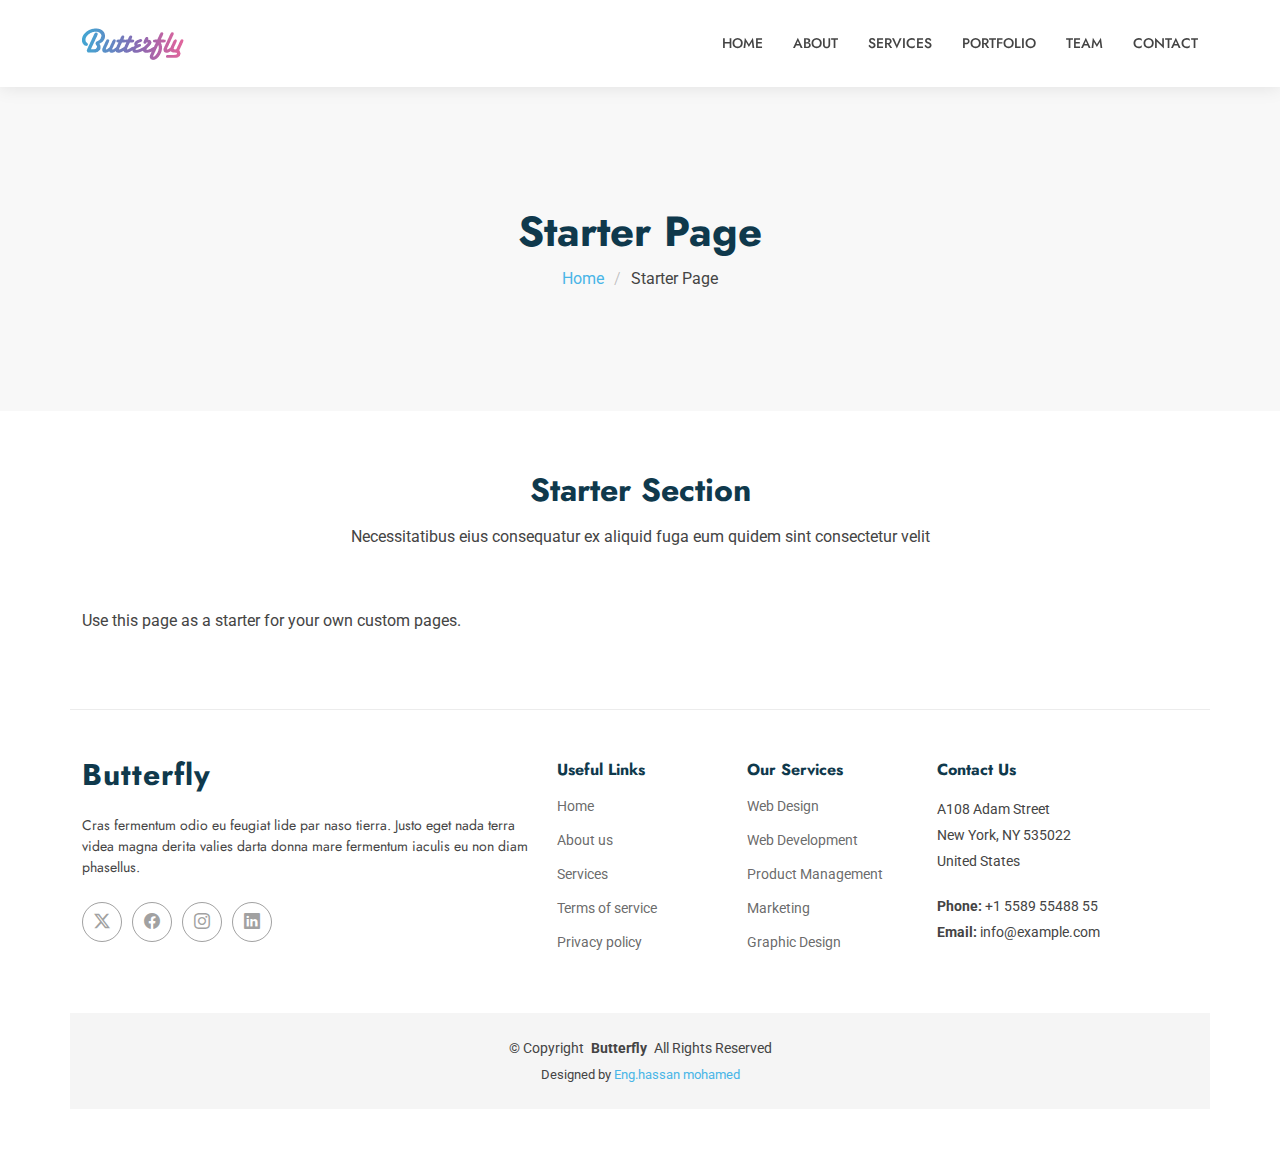
<file: starter-page.html>
<!DOCTYPE html>
<html lang="en">

<head>
  <meta charset="utf-8">
  <meta content="width=device-width, initial-scale=1.0" name="viewport">
  <title>hassan</title>
  <meta name="description" content="">
  <meta name="keywords" content="">

  <!-- Favicons -->
  <link href="assets/img/favicon.png" rel="icon">
  <link href="img/apple-touch-icon.png" rel="apple-touch-icon">

  <!-- Fonts -->
  <link href="https://fonts.googleapis.com" rel="preconnect">
  <link href="https://fonts.gstatic.com" rel="preconnect" crossorigin>
  <link href="https://fonts.googleapis.com/css2?family=Roboto:ital,wght@0,100;0,300;0,400;0,500;0,700;0,900;1,100;1,300;1,400;1,500;1,700;1,900&family=Jost:ital,wght@0,100;0,200;0,300;0,400;0,500;0,600;0,700;0,800;0,900;1,100;1,200;1,300;1,400;1,500;1,600;1,700;1,800;1,900&display=swap" rel="stylesheet">

  <!-- Vendor CSS Files -->
  <link href="assets/vendor/bootstrap/css/bootstrap.min.css" rel="stylesheet">
  <link href="assets/vendor/bootstrap-icons/bootstrap-icons.css" rel="stylesheet">
  <link href="assets/vendor/aos/aos.css" rel="stylesheet">
  <link href="assets/vendor/glightbox/css/glightbox.min.css" rel="stylesheet">
  <link href="assets/vendor/swiper/swiper-bundle.min.css" rel="stylesheet">

  <!-- Main CSS File -->
  <link href="style.css" rel="stylesheet">

  <!-- =======================================================
   
  ======================================================== -->
</head>

<body class="starter-page-page">

  <header id="header" class="header d-flex align-items-center sticky-top">
    <div class="container-fluid container-xl position-relative d-flex align-items-center justify-content-between">

      <a href="index.html" class="logo d-flex align-items-center">
        <img src="img/logo.png" alt="">
        <!-- Uncomment the line below if you also wish to use text logo -->
        <!-- <h1 class="sitename">Butterfly</h1>  -->
      </a>

      <nav id="navmenu" class="navmenu">
        <ul>
          <li><a href="#hero">Home</a></li>
          <li><a href="#about">About</a></li>
          <li><a href="#services">Services</a></li>
          <li><a href="#portfolio">Portfolio</a></li>
          <li><a href="#team">Team</a></li>
          
          <li><a href="#contact">Contact</a></li>
        </ul>
        <i class="mobile-nav-toggle d-xl-none bi bi-list"></i>
      </nav>

    </div>
  </header>

  <main class="main">

    <!-- Page Title -->
    <div class="page-title">
      <div class="container">
        <h1>Starter Page</h1>
        <nav class="breadcrumbs">
          <ol>
            <li><a href="index.html">Home</a></li>
            <li class="current">Starter Page</li>
          </ol>
        </nav>
      </div>
    </div><!-- End Page Title -->

    <!-- Starter Section Section -->
    <section id="starter-section" class="starter-section section">

      <!-- Section Title -->
      <div class="container section-title" data-aos="fade-up">
        <h2>Starter Section</h2>
        <p>Necessitatibus eius consequatur ex aliquid fuga eum quidem sint consectetur velit</p>
      </div><!-- End Section Title -->

      <div class="container" data-aos="fade-up">
        <p>Use this page as a starter for your own custom pages.</p>
      </div>

    </section><!-- /Starter Section Section -->

  </main>

  <footer id="footer" class="footer">

    <div class="container footer-top">
      <div class="row gy-4">
        <div class="col-lg-5 col-md-12 footer-about">
          <a href="index.html" class="logo d-flex align-items-center">
            <span class="sitename">Butterfly</span>
          </a>
          <p>Cras fermentum odio eu feugiat lide par naso tierra. Justo eget nada terra videa magna derita valies darta donna mare fermentum iaculis eu non diam phasellus.</p>
          <div class="social-links d-flex mt-4">
            <a href=""><i class="bi bi-twitter-x"></i></a>
            <a href=""><i class="bi bi-facebook"></i></a>
            <a href=""><i class="bi bi-instagram"></i></a>
            <a href=""><i class="bi bi-linkedin"></i></a>
          </div>
        </div>

        <div class="col-lg-2 col-6 footer-links">
          <h4>Useful Links</h4>
          <ul>
            <li><a href="#">Home</a></li>
            <li><a href="#">About us</a></li>
            <li><a href="#">Services</a></li>
            <li><a href="#">Terms of service</a></li>
            <li><a href="#">Privacy policy</a></li>
          </ul>
        </div>

        <div class="col-lg-2 col-6 footer-links">
          <h4>Our Services</h4>
          <ul>
            <li><a href="#">Web Design</a></li>
            <li><a href="#">Web Development</a></li>
            <li><a href="#">Product Management</a></li>
            <li><a href="#">Marketing</a></li>
            <li><a href="#">Graphic Design</a></li>
          </ul>
        </div>

        <div class="col-lg-3 col-md-12 footer-contact text-center text-md-start">
          <h4>Contact Us</h4>
          <p>A108 Adam Street</p>
          <p>New York, NY 535022</p>
          <p>United States</p>
          <p class="mt-4"><strong>Phone:</strong> <span>+1 5589 55488 55</span></p>
          <p><strong>Email:</strong> <span>info@example.com</span></p>
        </div>

      </div>
    </div>

    <div class="container copyright text-center mt-4">
      <p>© <span>Copyright</span> <strong class="px-1 sitename">Butterfly</strong> <span>All Rights Reserved</span></p>
      <div class="credits">
        
        Designed by <a href="https://wa.me/201125741855
        ">Eng.hassan mohamed</a>
      </div>
    </div>

  </footer>

  <!-- Scroll Top -->
  <a href="#" id="scroll-top" class="scroll-top d-flex align-items-center justify-content-center"><i class="bi bi-arrow-up-short"></i></a>

  <!-- Preloader -->
  <div id="preloader"></div>

  <!-- Vendor JS Files -->
  <script src="assets/vendor/bootstrap/js/bootstrap.bundle.min.js"></script>
  <script src="assets/vendor/php-email-form/validate.js"></script>
  <script src="assets/vendor/aos/aos.js"></script>
  <script src="assets/vendor/glightbox/js/glightbox.min.js"></script>
  <script src="assets/vendor/purecounter/purecounter_vanilla.js"></script>
  <script src="assets/vendor/imagesloaded/imagesloaded.pkgd.min.js"></script>
  <script src="assets/vendor/isotope-layout/isotope.pkgd.min.js"></script>
  <script src="assets/vendor/swiper/swiper-bundle.min.js"></script>

  <!-- Main JS File -->
  <script src="main.js"></script>

</body>

</html>
</file>
<file: style.css>
/* Fonts */
:root {
  --default-font: "Roboto",  system-ui, -apple-system, "Segoe UI", Roboto, "Helvetica Neue", Arial, "Noto Sans", "Liberation Sans", sans-serif, "Apple Color Emoji", "Segoe UI Emoji", "Segoe UI Symbol", "Noto Color Emoji";
  --heading-font: "Jost",  sans-serif;
  --nav-font: "Jost",  sans-serif;
}

/* Global Colors - The following color variables are used throughout the website. Updating them here will change the color scheme of the entire website */
:root { 
  --background-color: #ffffff; /* Background color for the entire website, including individual sections */
  --default-color: #444444; /* Default color used for the majority of the text content across the entire website */
  --heading-color: #0f394c; /* Color for headings, subheadings and title throughout the website */
  --accent-color: #49b5e7; /* Accent color that represents your brand on the website. It's used for buttons, links, and other elements that need to stand out */
  --surface-color: #ffffff; /* The surface color is used as a background of boxed elements within sections, such as cards, icon boxes, or other elements that require a visual separation from the global background. */
  --contrast-color: #ffffff; /* Contrast color for text, ensuring readability against backgrounds of accent, heading, or default colors. */
}

/* Nav Menu Colors - The following color variables are used specifically for the navigation menu. They are separate from the global colors to allow for more customization options */
:root {
  --nav-color: #444444;  /* The default color of the main navmenu links */
  --nav-hover-color: #49b5e7; /* Applied to main navmenu links when they are hovered over or active */
  --nav-mobile-background-color: #ffffff; /* Used as the background color for mobile navigation menu */
  --nav-dropdown-background-color: #ffffff; /* Used as the background color for dropdown items that appear when hovering over primary navigation items */
  --nav-dropdown-color: #444444; /* Used for navigation links of the dropdown items in the navigation menu. */
  --nav-dropdown-hover-color: #49b5e7; /* Similar to --nav-hover-color, this color is applied to dropdown navigation links when they are hovered over. */
}

/* Color Presets - These classes override global colors when applied to any section or element, providing reuse of the sam color scheme. */

.light-background {
  --background-color: #f5fbff;
  --surface-color: #ffffff;
}

.dark-background {
  --background-color: #060606;
  --default-color: #ffffff;
  --heading-color: #ffffff;
  --surface-color: #252525;
  --contrast-color: #ffffff;
}

/* Smooth scroll */
:root {
  scroll-behavior: smooth;
}

/*--------------------------------------------------------------
# General Styling & Shared Classes
--------------------------------------------------------------*/
body {
  color: var(--default-color);
  background-color: var(--background-color);
  font-family: var(--default-font);
}

a {
  color: var(--accent-color);
  text-decoration: none;
  transition: 0.3s;
}

a:hover {
  color: color-mix(in srgb, var(--accent-color), transparent 25%);
  text-decoration: none;
}

h1,
h2,
h3,
h4,
h5,
h6 {
  color: var(--heading-color);
  font-family: var(--heading-font);
}

/* Pulsating Play Button
------------------------------*/
.pulsating-play-btn {
  width: 94px;
  height: 94px;
  background: radial-gradient(var(--accent-color) 50%, color-mix(in srgb, var(--accent-color), transparent 75%) 52%);
  border-radius: 50%;
  display: block;
  position: relative;
  overflow: hidden;
}

.pulsating-play-btn:before {
  content: "";
  position: absolute;
  width: 120px;
  height: 120px;
  animation-delay: 0s;
  animation: pulsate-play-btn 2s;
  animation-direction: forwards;
  animation-iteration-count: infinite;
  animation-timing-function: steps;
  opacity: 1;
  border-radius: 50%;
  border: 5px solid color-mix(in srgb, var(--accent-color), transparent 30%);
  top: -15%;
  left: -15%;
  background: rgba(198, 16, 0, 0);
}

.pulsating-play-btn:after {
  content: "";
  position: absolute;
  left: 50%;
  top: 50%;
  transform: translateX(-40%) translateY(-50%);
  width: 0;
  height: 0;
  border-top: 10px solid transparent;
  border-bottom: 10px solid transparent;
  border-left: 15px solid #fff;
  z-index: 100;
  transition: all 400ms cubic-bezier(0.55, 0.055, 0.675, 0.19);
}

.pulsating-play-btn:hover:before {
  content: "";
  position: absolute;
  left: 50%;
  top: 50%;
  transform: translateX(-40%) translateY(-50%);
  width: 0;
  height: 0;
  border: none;
  border-top: 10px solid transparent;
  border-bottom: 10px solid transparent;
  border-left: 15px solid #fff;
  z-index: 200;
  animation: none;
  border-radius: 0;
}

.pulsating-play-btn:hover:after {
  border-left: 15px solid var(--accent-color);
  transform: scale(20);
}

@keyframes pulsate-play-btn {
  0% {
    transform: scale(0.6, 0.6);
    opacity: 1;
  }

  100% {
    transform: scale(1, 1);
    opacity: 0;
  }
}

/* PHP Email Form Messages
------------------------------*/
.php-email-form .error-message {
  display: none;
  background: #df1529;
  color: #ffffff;
  text-align: left;
  padding: 15px;
  margin-bottom: 24px;
  font-weight: 600;
}

.php-email-form .sent-message {
  display: none;
  color: #ffffff;
  background: #059652;
  text-align: center;
  padding: 15px;
  margin-bottom: 24px;
  font-weight: 600;
}

.php-email-form .loading {
  display: none;
  background: var(--surface-color);
  text-align: center;
  padding: 15px;
  margin-bottom: 24px;
}

.php-email-form .loading:before {
  content: "";
  display: inline-block;
  border-radius: 50%;
  width: 24px;
  height: 24px;
  margin: 0 10px -6px 0;
  border: 3px solid var(--accent-color);
  border-top-color: var(--surface-color);
  animation: php-email-form-loading 1s linear infinite;
}

@keyframes php-email-form-loading {
  0% {
    transform: rotate(0deg);
  }

  100% {
    transform: rotate(360deg);
  }
}

/*--------------------------------------------------------------
# Global Header
--------------------------------------------------------------*/
.header {
  color: var(--default-color);
  background-color: var(--background-color);
  padding: 15px 0;
  transition: all 0.5s;
  z-index: 997;
  box-shadow: 0px 0 18px rgba(0, 0, 0, 0.1);
}

.header .logo {
  line-height: 1;
}

.header .logo img {
  max-height: 32px;
  margin-right: 8px;
}

.header .logo h1 {
  font-size: 30px;
  margin: 0;
  font-weight: 700;
  color: var(--heading-color);
}

/*--------------------------------------------------------------
# Navigation Menu
--------------------------------------------------------------*/
/* Navmenu - Desktop */
@media (min-width: 1200px) {
  .navmenu {
    padding: 0;
  }

  .navmenu ul {
    margin: 0;
    padding: 0;
    display: flex;
    list-style: none;
    align-items: center;
  }

  .navmenu li {
    position: relative;
  }

  .navmenu a,
  .navmenu a:focus {
    color: var(--nav-color);
    padding: 18px 15px;
    font-size: 14px;
    font-family: var(--nav-font);
    font-weight: 500;
    text-transform: uppercase;
    display: flex;
    align-items: center;
    justify-content: space-between;
    white-space: nowrap;
    transition: 0.3s;
  }

  .navmenu a i,
  .navmenu a:focus i {
    font-size: 12px;
    line-height: 0;
    margin-left: 5px;
    transition: 0.3s;
  }

  .navmenu li:last-child a {
    padding-right: 0;
  }

  .navmenu li:hover>a,
  .navmenu .active,
  .navmenu .active:focus {
    color: var(--nav-hover-color);
  }

  .navmenu .dropdown ul {
    margin: 0;
    padding: 10px 0;
    background: var(--nav-dropdown-background-color);
    display: block;
    position: absolute;
    visibility: hidden;
    left: 14px;
    top: 130%;
    opacity: 0;
    transition: 0.3s;
    border-radius: 4px;
    z-index: 99;
    box-shadow: 0px 0px 30px rgba(0, 0, 0, 0.1);
  }

  .navmenu .dropdown ul li {
    min-width: 200px;
  }

  .navmenu .dropdown ul a {
    padding: 10px 20px;
    font-size: 15px;
    text-transform: none;
    color: var(--nav-dropdown-color);
  }

  .navmenu .dropdown ul a i {
    font-size: 12px;
  }

  .navmenu .dropdown ul a:hover,
  .navmenu .dropdown ul .active:hover,
  .navmenu .dropdown ul li:hover>a {
    color: var(--nav-dropdown-hover-color);
  }

  .navmenu .dropdown:hover>ul {
    opacity: 1;
    top: 100%;
    visibility: visible;
  }

  .navmenu .dropdown .dropdown ul {
    top: 0;
    left: -90%;
    visibility: hidden;
  }

  .navmenu .dropdown .dropdown:hover>ul {
    opacity: 1;
    top: 0;
    left: -100%;
    visibility: visible;
  }
}

/* Navmenu - Mobile */
@media (max-width: 1199px) {
  .mobile-nav-toggle {
    color: var(--nav-color);
    font-size: 28px;
    line-height: 0;
    margin-right: 10px;
    cursor: pointer;
    transition: color 0.3s;
  }

  .navmenu {
    padding: 0;
    z-index: 9997;
  }

  .navmenu ul {
    display: none;
    list-style: none;
    position: absolute;
    inset: 60px 20px 20px 20px;
    padding: 10px 0;
    margin: 0;
    border-radius: 6px;
    background-color: var(--nav-mobile-background-color);
    overflow-y: auto;
    transition: 0.3s;
    z-index: 9998;
    box-shadow: 0px 0px 30px rgba(0, 0, 0, 0.1);
  }

  .navmenu a,
  .navmenu a:focus {
    color: var(--nav-dropdown-color);
    padding: 10px 20px;
    font-family: var(--nav-font);
    font-size: 17px;
    font-weight: 500;
    display: flex;
    align-items: center;
    justify-content: space-between;
    white-space: nowrap;
    transition: 0.3s;
  }

  .navmenu a i,
  .navmenu a:focus i {
    font-size: 12px;
    line-height: 0;
    margin-left: 5px;
    width: 30px;
    height: 30px;
    display: flex;
    align-items: center;
    justify-content: center;
    border-radius: 50%;
    transition: 0.3s;
    background-color: color-mix(in srgb, var(--accent-color), transparent 90%);
  }

  .navmenu a i:hover,
  .navmenu a:focus i:hover {
    background-color: var(--accent-color);
    color: var(--contrast-color);
  }

  .navmenu a:hover,
  .navmenu .active,
  .navmenu .active:focus {
    color: var(--nav-dropdown-hover-color);
  }

  .navmenu .active i,
  .navmenu .active:focus i {
    background-color: var(--accent-color);
    color: var(--contrast-color);
    transform: rotate(180deg);
  }

  .navmenu .dropdown ul {
    position: static;
    display: none;
    z-index: 99;
    padding: 10px 0;
    margin: 10px 20px;
    background-color: var(--nav-dropdown-background-color);
    border: 1px solid color-mix(in srgb, var(--default-color), transparent 90%);
    box-shadow: none;
    transition: all 0.5s ease-in-out;
  }

  .navmenu .dropdown ul ul {
    background-color: rgba(33, 37, 41, 0.1);
  }

  .navmenu .dropdown>.dropdown-active {
    display: block;
    background-color: rgba(33, 37, 41, 0.03);
  }

  .mobile-nav-active {
    overflow: hidden;
  }

  .mobile-nav-active .mobile-nav-toggle {
    color: #fff;
    position: absolute;
    font-size: 32px;
    top: 15px;
    right: 15px;
    margin-right: 0;
    z-index: 9999;
  }

  .mobile-nav-active .navmenu {
    position: fixed;
    overflow: hidden;
    inset: 0;
    background: rgba(33, 37, 41, 0.8);
    transition: 0.3s;
  }

  .mobile-nav-active .navmenu>ul {
    display: block;
  }
}

/*--------------------------------------------------------------
# Global Footer
--------------------------------------------------------------*/
.footer {
  color: var(--default-color);
  background-color: var(--background-color);
  font-size: 14px;
  padding-bottom: 50px;
  position: relative;
}

.footer .footer-top {
  padding-top: 50px;
  border-top: 1px solid color-mix(in srgb, var(--default-color), transparent 90%);
}

.footer .footer-about .logo {
  line-height: 1;
  margin-bottom: 25px;
}

.footer .footer-about .logo img {
  max-height: 40px;
  margin-right: 6px;
}

.footer .footer-about .logo span {
  color: var(--heading-color);
  font-size: 30px;
  font-weight: 700;
  letter-spacing: 1px;
  font-family: var(--heading-font);
}

.footer .footer-about p {
  font-size: 14px;
  font-family: var(--heading-font);
}

.footer .social-links a {
  display: flex;
  align-items: center;
  justify-content: center;
  width: 40px;
  height: 40px;
  border-radius: 50%;
  border: 1px solid color-mix(in srgb, var(--default-color), transparent 50%);
  font-size: 16px;
  color: color-mix(in srgb, var(--default-color), transparent 50%);
  margin-right: 10px;
  transition: 0.3s;
}

.footer .social-links a:hover {
  color: var(--accent-color);
  border-color: var(--accent-color);
}

.footer h4 {
  font-size: 16px;
  font-weight: bold;
  position: relative;
  padding-bottom: 12px;
}

.footer .footer-links {
  margin-bottom: 30px;
}

.footer .footer-links ul {
  list-style: none;
  padding: 0;
  margin: 0;
}

.footer .footer-links ul i {
  padding-right: 2px;
  font-size: 12px;
  line-height: 0;
}

.footer .footer-links ul li {
  padding: 10px 0;
  display: flex;
  align-items: center;
}

.footer .footer-links ul li:first-child {
  padding-top: 0;
}

.footer .footer-links ul a {
  color: color-mix(in srgb, var(--default-color), transparent 20%);
  display: inline-block;
  line-height: 1;
}

.footer .footer-links ul a:hover {
  color: var(--accent-color);
}

.footer .footer-contact p {
  margin-bottom: 5px;
}

.footer .copyright {
  padding-top: 25px;
  padding-bottom: 25px;
  background-color: color-mix(in srgb, var(--default-color), transparent 95%);
}

.footer .copyright p {
  margin-bottom: 0;
}

.footer .credits {
  margin-top: 6px;
  font-size: 13px;
}

/*--------------------------------------------------------------
# Preloader
--------------------------------------------------------------*/
#preloader {
  position: fixed;
  inset: 0;
  z-index: 9999;
  overflow: hidden;
  background-color: var(--background-color);
  transition: all 0.6s ease-out;
  width: 100%;
  height: 100vh;
}

#preloader:before,
#preloader:after {
  content: "";
  position: absolute;
  border: 4px solid var(--accent-color);
  border-radius: 50%;
  animation: animate-preloader 2s cubic-bezier(0, 0.2, 0.8, 1) infinite;
}

#preloader:after {
  animation-delay: -0.5s;
}

@keyframes animate-preloader {
  0% {
    width: 10px;
    height: 10px;
    top: calc(50% - 5px);
    left: calc(50% - 5px);
    opacity: 1;
  }

  100% {
    width: 72px;
    height: 72px;
    top: calc(50% - 36px);
    left: calc(50% - 36px);
    opacity: 0;
  }
}

/*--------------------------------------------------------------
# Scroll Top Button
--------------------------------------------------------------*/
.scroll-top {
  position: fixed;
  visibility: hidden;
  opacity: 0;
  right: 15px;
  bottom: 15px;
  z-index: 99999;
  background-color: var(--accent-color);
  width: 40px;
  height: 40px;
  border-radius: 4px;
  transition: all 0.4s;
}

.scroll-top i {
  font-size: 24px;
  color: var(--contrast-color);
  line-height: 0;
}

.scroll-top:hover {
  background-color: color-mix(in srgb, var(--accent-color), transparent 20%);
  color: var(--contrast-color);
}

.scroll-top.active {
  visibility: visible;
  opacity: 1;
}

/*--------------------------------------------------------------
# Disable aos animation delay on mobile devices
--------------------------------------------------------------*/
@media screen and (max-width: 768px) {
  [data-aos-delay] {
    transition-delay: 0 !important;
  }
}

/*--------------------------------------------------------------
# Global Page Titles & Breadcrumbs
--------------------------------------------------------------*/
.page-title {
  --background-color: color-mix(in srgb, var(--default-color), transparent 96%);
  color: var(--default-color);
  background-color: var(--background-color);
  padding: 120px 0;
  text-align: center;
  position: relative;
}

.page-title h1 {
  font-size: 42px;
  font-weight: 700;
  margin-bottom: 10px;
}

.page-title .breadcrumbs ol {
  display: flex;
  flex-wrap: wrap;
  list-style: none;
  justify-content: center;
  padding: 0;
  margin: 0;
  font-size: 16px;
  font-weight: 400;
}

.page-title .breadcrumbs ol li+li {
  padding-left: 10px;
}

.page-title .breadcrumbs ol li+li::before {
  content: "/";
  display: inline-block;
  padding-right: 10px;
  color: color-mix(in srgb, var(--default-color), transparent 70%);
}

/*--------------------------------------------------------------
# Global Sections
--------------------------------------------------------------*/
section,
.section {
  color: var(--default-color);
  background-color: var(--background-color);
  padding: 60px 0;
  scroll-margin-top: 87px;
  overflow: clip;
}

@media (max-width: 1199px) {

  section,
  .section {
    scroll-margin-top: 62px;
  }
}

/*--------------------------------------------------------------
# Global Section Titles
--------------------------------------------------------------*/
.section-title {
  text-align: center;
  padding-bottom: 60px;
  position: relative;
}

.section-title h2 {
  font-size: 32px;
  font-weight: 700;
  margin-bottom: 15px;
}

.section-title p {
  margin-bottom: 0;
}

/*--------------------------------------------------------------
# Hero Section
--------------------------------------------------------------*/
.hero {
  width: 100%;
  min-height: 70vh;
  position: relative;
  padding: 120px 0 60px 0;
  display: flex;
  align-items: center;
}

.hero h2 {
  margin: 0;
  font-size: 42px;
  font-weight: 700;
  line-height: 56px;
}

.hero p {
  color: color-mix(in srgb, var(--default-color), transparent 30%);
  margin: 5px 0 10px 0;
  font-size: 20px;
  font-weight: 400;
}

.hero .cta-btn {
  color: var(--contrast-color);
  background: var(--accent-color);
  font-family: var(--heading-font);
  font-weight: 400;
  font-size: 14px;
  letter-spacing: 1px;
  padding: 8px 35px;
  border-radius: 3px;
  transition: 0.5s;
  text-transform: uppercase;
  display: flex;
  align-items: center;
  justify-content: center;
}

.hero .cta-btn:hover {
  background: var(--accent-color);
  color: var(--contrast-color);
}

.hero .cta-btn i {
  font-size: 16px;
  line-height: 0;
  margin-right: 8px;
}

@media (max-width: 768px) {
  .hero h2 {
    font-size: 28px;
    line-height: 36px;
  }

  .hero p {
    font-size: 18px;
    line-height: 24px;
    margin-bottom: 30px;
  }

  .hero .download-btn {
    font-size: 14px;
    padding: 8px 20px 10px 20px;
  }
}

/*--------------------------------------------------------------
# About Section
--------------------------------------------------------------*/
.about .content h3 {
  font-size: 2rem;
  font-weight: 700;
}

.about .content ul {
  list-style: none;
  padding: 0;
}

.about .content ul li {
  display: flex;
  align-items: flex-start;
  margin-top: 40px;
}

.about .content ul i {
  flex-shrink: 0;
  font-size: 48px;
  color: var(--accent-color);
  margin-right: 20px;
  line-height: 0;
}

.about .content ul h5 {
  font-size: 18px;
  font-weight: 700;
}

.about .content ul p {
  font-size: 15px;
}

.about .content p:last-child {
  margin-bottom: 0;
}

.about .pulsating-play-btn {
  position: absolute;
  left: calc(50% - 47px);
  top: calc(50% - 47px);
}

/*--------------------------------------------------------------
# Stats Section
--------------------------------------------------------------*/
.stats {
  position: relative;
  padding: 120px 0;
}

.stats img {
  position: absolute;
  inset: 0;
  display: block;
  width: 100%;
  height: 100%;
  object-fit: cover;
  z-index: 1;
}

.stats:before {
  content: "";
  background: color-mix(in srgb, var(--background-color), transparent 30%);
  position: absolute;
  inset: 0;
  z-index: 2;
}

.stats .container {
  position: relative;
  z-index: 3;
}

.stats .stats-item {
  padding: 30px;
  width: 100%;
}

.stats .stats-item span {
  font-size: 48px;
  display: block;
  color: var(--accent-color);
  font-weight: 700;
}

.stats .stats-item p {
  padding: 0;
  margin: 0;
  font-family: var(--heading-font);
  font-size: 16px;
  font-weight: 400;
  color: var(--default-color);
}

/*--------------------------------------------------------------
# Clients Section
--------------------------------------------------------------*/
.clients .clients-wrap {
  border-top: 1px solid color-mix(in srgb, var(--default-color), transparent 85%);
  border-left: 1px solid color-mix(in srgb, var(--default-color), transparent 85%);
}

.clients .client-logo {
  background-color: var(--surface-color);
  display: flex;
  justify-content: center;
  align-items: center;
  border-right: 1px solid color-mix(in srgb, var(--default-color), transparent 85%);
  border-bottom: 1px solid color-mix(in srgb, var(--default-color), transparent 85%);
  overflow: hidden;
}

.clients .client-logo img {
  padding: 50px;
  max-width: 80%;
  transition: 0.3s;
}

@media (max-width: 640px) {
  .clients .client-logo img {
    padding: 30px;
    max-width: 50%;
  }
}

.clients .client-logo:hover img {
  transform: scale(1.1);
}

/*--------------------------------------------------------------
# Services Section
--------------------------------------------------------------*/
.services .service-item {
  background-color: var(--surface-color);
  box-shadow: 0 5px 30px 0 rgba(0, 0, 0, 0.1);
  padding: 60px 30px 60px 70px;
  transition: all ease-in-out 0.3s;
  border-radius: 18px;
  height: 100%;
  position: relative;
  overflow: hidden;
}

.services .service-item .icon {
  position: absolute;
  left: -20px;
  top: calc(50% - 30px);
}

.services .service-item .icon i {
  font-size: 64px;
  line-height: 1;
  transition: 0.5s;
}

.services .service-item h3 {
  font-weight: 700;
  margin: 10px 0 15px 0;
  font-size: 22px;
  transition: ease-in-out 0.3s;
}

.services .service-item p {
  line-height: 24px;
  font-size: 14px;
  margin-bottom: 0;
}

@media (min-width: 1365px) {
  .services .service-item:hover {
    transform: translateY(-10px);
  }

  .services .service-item:hover h3 {
    color: var(--accent-color);
  }
}

/*--------------------------------------------------------------
# Portfolio Section
--------------------------------------------------------------*/
.portfolio .portfolio-filters {
  padding: 0;
  margin: 0 auto 20px auto;
  list-style: none;
  text-align: center;
}

.portfolio .portfolio-filters li {
  cursor: pointer;
  display: inline-block;
  padding: 0;
  font-size: 18px;
  font-weight: 500;
  margin: 0 10px;
  line-height: 1;
  margin-bottom: 5px;
  transition: all 0.3s ease-in-out;
}

.portfolio .portfolio-filters li:hover,
.portfolio .portfolio-filters li.filter-active {
  color: var(--accent-color);
}

.portfolio .portfolio-filters li:first-child {
  margin-left: 0;
}

.portfolio .portfolio-filters li:last-child {
  margin-right: 0;
}

@media (max-width: 575px) {
  .portfolio .portfolio-filters li {
    font-size: 14px;
    margin: 0 5px;
  }
}

.portfolio .portfolio-content {
  position: relative;
  overflow: hidden;
}

.portfolio .portfolio-content img {
  transition: 0.3s;
}

.portfolio .portfolio-content .portfolio-info {
  opacity: 0;
  position: absolute;
  inset: 0;
  z-index: 3;
  transition: all ease-in-out 0.3s;
  background: rgba(0, 0, 0, 0.6);
  padding: 15px;
}

.portfolio .portfolio-content .portfolio-info h4 {
  font-size: 14px;
  padding: 5px 10px;
  font-weight: 400;
  color: #ffffff;
  display: inline-block;
  background-color: var(--accent-color);
}

.portfolio .portfolio-content .portfolio-info p {
  position: absolute;
  bottom: 10px;
  text-align: center;
  display: inline-block;
  left: 0;
  right: 0;
  font-size: 16px;
  font-weight: 600;
  color: rgba(255, 255, 255, 0.8);
}

.portfolio .portfolio-content .portfolio-info .preview-link,
.portfolio .portfolio-content .portfolio-info .details-link {
  position: absolute;
  left: calc(50% - 40px);
  font-size: 26px;
  top: calc(50% - 14px);
  color: #fff;
  transition: 0.3s;
  line-height: 1.2;
}

.portfolio .portfolio-content .portfolio-info .preview-link:hover,
.portfolio .portfolio-content .portfolio-info .details-link:hover {
  color: var(--accent-color);
}

.portfolio .portfolio-content .portfolio-info .details-link {
  left: 50%;
  font-size: 34px;
  line-height: 0;
}

.portfolio .portfolio-content:hover .portfolio-info {
  opacity: 1;
}

.portfolio .portfolio-content:hover img {
  transform: scale(1.1);
}

/*--------------------------------------------------------------
# Testimonials Section
--------------------------------------------------------------*/
.testimonials {
  padding: 80px 0;
  position: relative;
}

.testimonials:before {
  content: "";
  background: color-mix(in srgb, var(--background-color), transparent 30%);
  position: absolute;
  inset: 0;
  z-index: 2;
}

.testimonials .testimonials-bg {
  position: absolute;
  inset: 0;
  display: block;
  width: 100%;
  height: 100%;
  object-fit: cover;
  z-index: 1;
}

.testimonials .container {
  position: relative;
  z-index: 3;
}

.testimonials .testimonials-carousel,
.testimonials .testimonials-slider {
  overflow: hidden;
}

.testimonials .testimonial-item {
  text-align: center;
}

.testimonials .testimonial-item .testimonial-img {
  width: 100px;
  border-radius: 50%;
  border: 6px solid color-mix(in srgb, var(--default-color), transparent 85%);
  margin: 0 auto;
}

.testimonials .testimonial-item h3 {
  font-size: 20px;
  font-weight: bold;
  margin: 10px 0 5px 0;
}

.testimonials .testimonial-item h4 {
  font-size: 14px;
  margin: 0 0 15px 0;
  color: color-mix(in srgb, var(--default-color), transparent 40%);
}

.testimonials .testimonial-item .stars {
  margin-bottom: 15px;
}

.testimonials .testimonial-item .stars i {
  color: #ffc107;
  margin: 0 1px;
}

.testimonials .testimonial-item .quote-icon-left,
.testimonials .testimonial-item .quote-icon-right {
  color: color-mix(in srgb, var(--default-color), transparent 40%);
  font-size: 26px;
  line-height: 0;
}

.testimonials .testimonial-item .quote-icon-left {
  display: inline-block;
  left: -5px;
  position: relative;
}

.testimonials .testimonial-item .quote-icon-right {
  display: inline-block;
  right: -5px;
  position: relative;
  top: 10px;
  transform: scale(-1, -1);
}

.testimonials .testimonial-item p {
  font-style: italic;
  margin: 0 auto 15px auto;
}

.testimonials .swiper-wrapper {
  height: auto;
}

.testimonials .swiper-pagination {
  margin-top: 20px;
  position: relative;
}

.testimonials .swiper-pagination .swiper-pagination-bullet {
  width: 12px;
  height: 12px;
  background-color: color-mix(in srgb, var(--default-color), transparent 50%);
  opacity: 0.5;
}

.testimonials .swiper-pagination .swiper-pagination-bullet-active {
  background-color: var(--default-color);
  opacity: 1;
}

@media (min-width: 992px) {
  .testimonials .testimonial-item p {
    width: 80%;
  }
}

/*--------------------------------------------------------------
# Team Section
--------------------------------------------------------------*/
.team {
  --default-color: #ffffff;
}

.team .member {
  text-align: center;
  position: relative;
  height: 100%;
}

.team .member .member-info {
  opacity: 0;
  display: flex;
  justify-content: center;
  align-items: center;
  position: absolute;
  inset: 0;
  transition: 0.2s;
}

.team .member .member-info-content {
  margin-top: -50px;
  transition: margin 0.2s;
}

.team .member:hover .member-info {
  background: rgba(0, 0, 0, 0.6);
  opacity: 1;
  transition: 0.4s;
}

.team .member:hover .member-info-content {
  margin-top: 0;
  transition: margin 0.4s;
}

.team .member h4 {
  color: var(--contrast-color);
  font-weight: 700;
  margin-bottom: 2px;
  font-size: 18px;
}

.team .member span {
  font-style: italic;
  display: block;
  font-size: 13px;
}

.team .member .social {
  margin-top: 15px;
}

.team .member .social a {
  transition: 0.3s;
  color: var(--default-color);
}

.team .member .social a:hover {
  color: var(--accent-color);
}

.team .member .social i {
  font-size: 18px;
  margin: 0 2px;
}

/*--------------------------------------------------------------
# Gallery Section
--------------------------------------------------------------*/
.gallery .gallery-item {
  overflow: hidden;
  border-right: 3px solid var(--background-color);
  border-bottom: 3px solid var(--background-color);
}

.gallery .gallery-item img {
  transition: all ease-in-out 0.4s;
}

.gallery .gallery-item:hover img {
  transform: scale(1.1);
}

/*--------------------------------------------------------------
# Contact Section
--------------------------------------------------------------*/
.contact .info-item+.info-item {
  margin-top: 40px;
}

.contact .info-item i {
  color: var(--contrast-color);
  background: var(--accent-color);
  font-size: 20px;
  width: 44px;
  height: 44px;
  display: flex;
  justify-content: center;
  align-items: center;
  border-radius: 4px;
  transition: all 0.3s ease-in-out;
  margin-right: 15px;
}

.contact .info-item h3 {
  padding: 0;
  font-size: 18px;
  font-weight: 700;
  margin-bottom: 5px;
}

.contact .info-item p {
  padding: 0;
  margin-bottom: 0;
  font-size: 14px;
}

.contact .php-email-form {
  height: 100%;
}

.contact .php-email-form input[type=text],
.contact .php-email-form input[type=email],
.contact .php-email-form textarea {
  font-size: 14px;
  padding: 10px 15px;
  box-shadow: none;
  border-radius: 0;
  color: var(--default-color);
  background-color: color-mix(in srgb, var(--background-color), transparent 50%);
  border-color: color-mix(in srgb, var(--default-color), transparent 80%);
}

.contact .php-email-form input[type=text]:focus,
.contact .php-email-form input[type=email]:focus,
.contact .php-email-form textarea:focus {
  border-color: var(--accent-color);
}

.contact .php-email-form input[type=text]::placeholder,
.contact .php-email-form input[type=email]::placeholder,
.contact .php-email-form textarea::placeholder {
  color: color-mix(in srgb, var(--default-color), transparent 70%);
}

.contact .php-email-form button[type=submit] {
  color: var(--contrast-color);
  background: var(--accent-color);
  border: 0;
  padding: 10px 30px;
  transition: 0.4s;
  border-radius: 4px;
}

.contact .php-email-form button[type=submit]:hover {
  background: color-mix(in srgb, var(--accent-color), transparent 20%);
}

/*--------------------------------------------------------------
# Portfolio Details Section
--------------------------------------------------------------*/
.portfolio-details .portfolio-details-slider img {
  width: 100%;
}

.portfolio-details .portfolio-details-slider .swiper-pagination {
  margin-top: 20px;
  position: relative;
}

.portfolio-details .portfolio-details-slider .swiper-pagination .swiper-pagination-bullet {
  width: 12px;
  height: 12px;
  background-color: color-mix(in srgb, var(--default-color), transparent 85%);
  opacity: 1;
}

.portfolio-details .portfolio-details-slider .swiper-pagination .swiper-pagination-bullet-active {
  background-color: var(--accent-color);
}

.portfolio-details .portfolio-info {
  background-color: var(--surface-color);
  padding: 30px;
  box-shadow: 0px 0 30px rgba(0, 0, 0, 0.1);
}

.portfolio-details .portfolio-info h3 {
  font-size: 22px;
  font-weight: 700;
  margin-bottom: 20px;
  padding-bottom: 20px;
  border-bottom: 1px solid color-mix(in srgb, var(--default-color), transparent 85%);
}

.portfolio-details .portfolio-info ul {
  list-style: none;
  padding: 0;
  font-size: 15px;
}

.portfolio-details .portfolio-info ul li+li {
  margin-top: 10px;
}

.portfolio-details .portfolio-description {
  padding-top: 30px;
}

.portfolio-details .portfolio-description h2 {
  font-size: 26px;
  font-weight: 700;
  margin-bottom: 20px;
}

.portfolio-details .portfolio-description p {
  padding: 0;
  color: color-mix(in srgb, var(--default-color), transparent 30%);
}

/*--------------------------------------------------------------
# Service Details Section
--------------------------------------------------------------*/
.service-details .service-box {
  background-color: var(--surface-color);
  padding: 20px;
  box-shadow: 0px 2px 20px rgba(0, 0, 0, 0.1);
}

.service-details .service-box+.service-box {
  margin-top: 30px;
}

.service-details .service-box h4 {
  font-size: 20px;
  font-weight: 700;
  border-bottom: 2px solid color-mix(in srgb, var(--default-color), transparent 92%);
  padding-bottom: 15px;
  margin-bottom: 15px;
}

.service-details .services-list {
  background-color: var(--surface-color);
}

.service-details .services-list a {
  color: color-mix(in srgb, var(--default-color), transparent 20%);
  background-color: color-mix(in srgb, var(--default-color), transparent 96%);
  display: flex;
  align-items: center;
  padding: 12px 15px;
  margin-top: 15px;
  transition: 0.3s;
}

.service-details .services-list a:first-child {
  margin-top: 0;
}

.service-details .services-list a i {
  font-size: 16px;
  margin-right: 8px;
  color: var(--accent-color);
}

.service-details .services-list a.active {
  color: var(--contrast-color);
  background-color: var(--accent-color);
}

.service-details .services-list a.active i {
  color: var(--contrast-color);
}

.service-details .services-list a:hover {
  background-color: color-mix(in srgb, var(--accent-color), transparent 95%);
  color: var(--accent-color);
}

.service-details .download-catalog a {
  color: var(--default-color);
  display: flex;
  align-items: center;
  padding: 10px 0;
  transition: 0.3s;
  border-top: 1px solid color-mix(in srgb, var(--default-color), transparent 90%);
}

.service-details .download-catalog a:first-child {
  border-top: 0;
  padding-top: 0;
}

.service-details .download-catalog a:last-child {
  padding-bottom: 0;
}

.service-details .download-catalog a i {
  font-size: 24px;
  margin-right: 8px;
  color: var(--accent-color);
}

.service-details .download-catalog a:hover {
  color: var(--accent-color);
}

.service-details .help-box {
  background-color: var(--accent-color);
  color: var(--contrast-color);
  margin-top: 30px;
  padding: 30px 15px;
}

.service-details .help-box .help-icon {
  font-size: 48px;
}

.service-details .help-box h4,
.service-details .help-box a {
  color: var(--contrast-color);
}

.service-details .services-img {
  margin-bottom: 20px;
}

.service-details h3 {
  font-size: 26px;
  font-weight: 700;
}

.service-details p {
  font-size: 15px;
}

.service-details ul {
  list-style: none;
  padding: 0;
  font-size: 15px;
}

.service-details ul li {
  padding: 5px 0;
  display: flex;
  align-items: center;
}

.service-details ul i {
  font-size: 20px;
  margin-right: 8px;
  color: var(--accent-color);
}

/*--------------------------------------------------------------
# Starter Section Section
--------------------------------------------------------------*/
.starter-section {
  /* Add your styles here */
}
</file>
